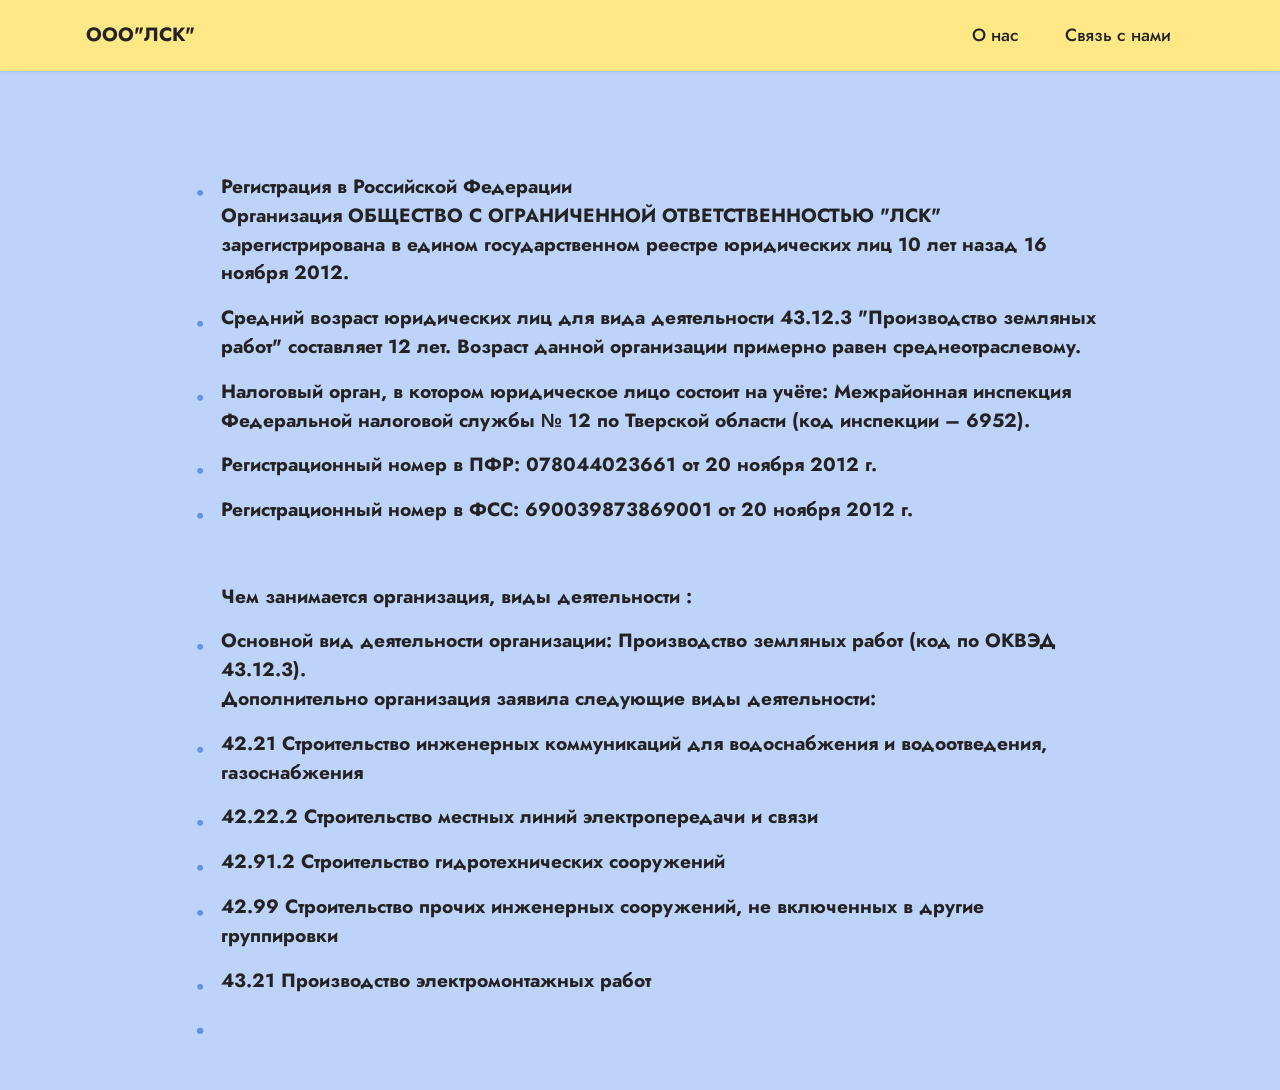
<file: index.html>
<!DOCTYPE html>
<html  >
<head>
  <meta charset="UTF-8">
  <meta http-equiv="X-UA-Compatible" content="IE=edge">
  <meta name="viewport" content="width=device-width, initial-scale=1, minimum-scale=1">
  <link rel="shortcut icon" href="assets/images/logo.png" type="image/x-icon">
  <meta name="description" content="">
  
  
  <title>Home</title>
  <link rel="stylesheet" href="assets/tether/tether.min.css">
  <link rel="stylesheet" href="assets/bootstrap/css/bootstrap.min.css">
  <link rel="stylesheet" href="assets/bootstrap/css/bootstrap-grid.min.css">
  <link rel="stylesheet" href="assets/bootstrap/css/bootstrap-reboot.min.css">
  <link rel="stylesheet" href="assets/dropdown/css/style.css">
  <link rel="stylesheet" href="assets/socicon/css/styles.css">
  <link rel="stylesheet" href="assets/theme/css/style.css">
  <link rel="preload" href="https://fonts.googleapis.com/css2?family=Jost:ital,wght@0,400;0,700;1,400;1,700&display=swap&display=swap" as="style" onload="this.onload=null;this.rel='stylesheet'">
  <noscript><link rel="stylesheet" href="https://fonts.googleapis.com/css2?family=Jost:ital,wght@0,400;0,700;1,400;1,700&display=swap&display=swap"></noscript>
  <link rel="preload" as="style" href="assets/Style/css/css.css"><link rel="stylesheet" href="assets/Style/css/css.css" type="text/css">
  
  
  
  
</head>
<body>
  
  <section class="menu menu1 cid-tFaP5BycjI" once="menu" id="menu1-8">
    

    <nav class="navbar navbar-dropdown navbar-fixed-top navbar-expand-lg">
        <div class="container">
            <div class="navbar-brand">
                
                <span class="navbar-caption-wrap"><a class="navbar-caption text-black text-primary display-7" href="index.html#content14-6">ООО"ЛСК"</a></span>
            </div>
            <button class="navbar-toggler" type="button" data-toggle="collapse" data-target="#navbarSupportedContent" aria-controls="navbarNavAltMarkup" aria-expanded="false" aria-label="Toggle navigation">
                <div class="hamburger">
                    <span></span>
                    <span></span>
                    <span></span>
                    <span></span>
                </div>
            </button>
            <div class="collapse navbar-collapse" id="navbarSupportedContent">
                <ul class="navbar-nav nav-dropdown nav-right" data-app-modern-menu="true"><li class="nav-item"><a class="nav-link link text-black text-primary display-4" href="page1.html#content5-b">О нас</a></li>
                    
                    <li class="nav-item"><a class="nav-link link text-black text-primary display-4" href="page2.html#contacts2-c">Связь с нами</a>
                    </li></ul>
                
                
            </div>
        </div>
    </nav>
</section>

<section class="content14 cid-tFaNRTNLIx" id="content14-6">
    
    
    
    <div class="container">
        <div class="row justify-content-center">
            <div class="col-md-12 col-lg-10">
                    <h3 class="mbr-section-title mbr-fonts-style mb-4 display-5"></h3>
                <ul class="list mbr-fonts-style display-7">
                    <li><strong>Регистрация в Российской Федерации&nbsp;<br>Организация ОБЩЕСТВО С ОГРАНИЧЕННОЙ ОТВЕТСТВЕННОСТЬЮ "ЛСК" зарегистрирована в едином государственном реестре юридических лиц 10 лет назад 16 ноября 2012.</strong></li><li><strong>Средний возраст юридических лиц для вида деятельности 43.12.3 "Производство земляных работ" составляет 12 лет. Возраст данной организации примерно равен среднеотраслевому.
</strong></li><li><strong>Налоговый орган, в котором юридическое лицо состоит на учёте: Межрайонная инспекция Федеральной налоговой службы № 12 по Тверской области (код инспекции – 6952).
</strong></li><li><strong>Регистрационный номер в ПФР: 078044023661 от 20 ноября 2012 г.
</strong></li><li><strong>Регистрационный номер в ФСС: 690039873869001 от 20 ноября 2012 г.<br></strong><strong><br><br>Чем занимается организация, виды деятельности :</strong></li><li><strong>Основной вид деятельности организации: Производство земляных работ (код по ОКВЭД 43.12.3).<br>Дополнительно организация заявила следующие виды деятельности:</strong></li><li><strong>42.21 Строительство инженерных коммуникаций для водоснабжения и водоотведения, газоснабжения</strong></li><li><strong>42.22.2 Строительство местных линий электропередачи и связи</strong></li><li><strong>42.91.2 Строительство гидротехнических сооружений</strong></li><li><strong>4</strong><strong>2.99 Строительство прочих инженерных сооружений, не включенных в другие группировки</strong></li><li><strong>43.21 Производство электромонтажных работ</strong></li><li><strong>
</strong></li><li><strong>
</strong></li><li><strong>
</strong></li><li><strong>
</strong></li><li><strong>
</strong></li><li><strong>
</strong></li><li><strong>
</strong></li>
                </ul>
            </div>
        </div>
    </div> 
</body>
</html>
</file>
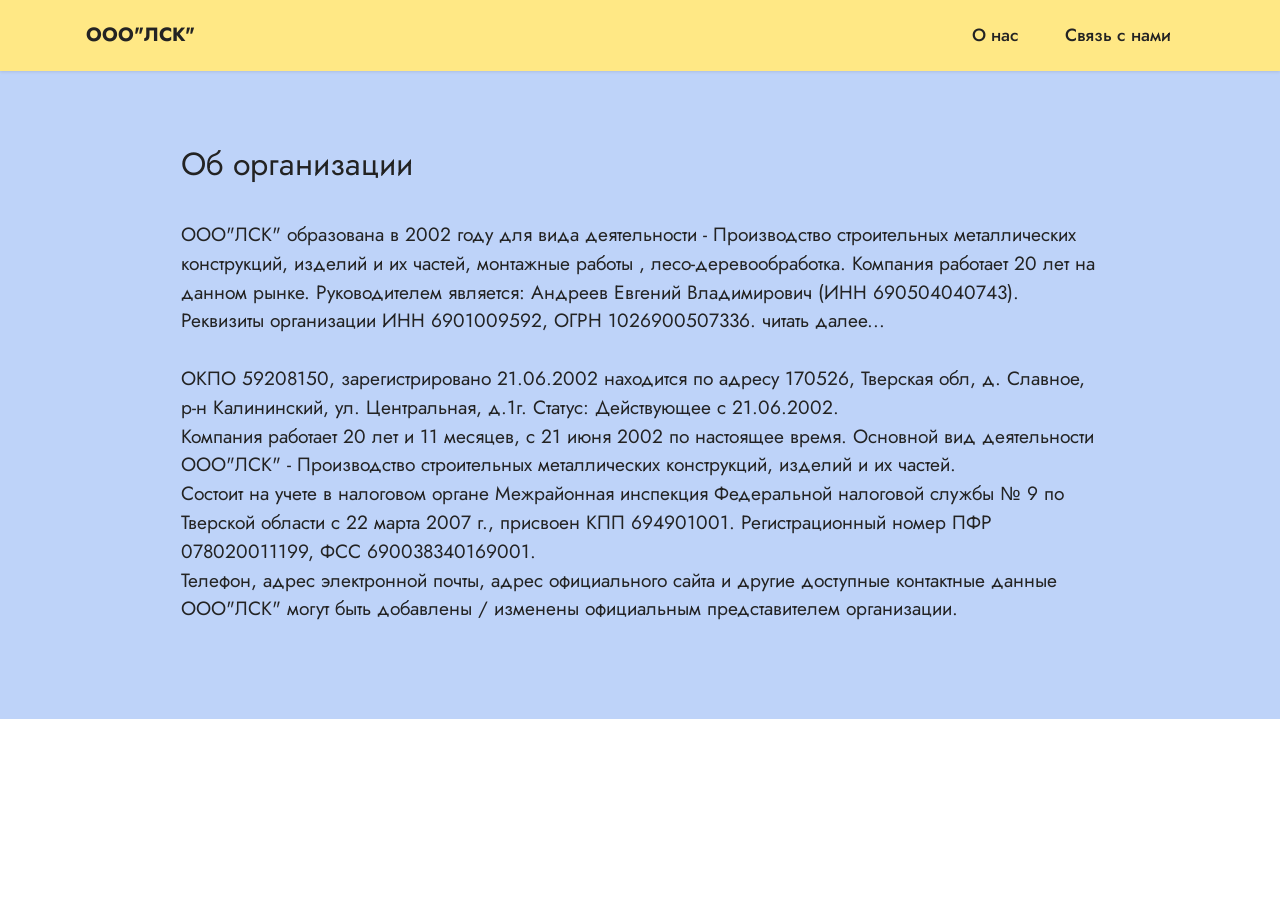
<file: page1.html>
<!DOCTYPE html>
<html  >
<head>
  <meta charset="UTF-8">
  <meta http-equiv="X-UA-Compatible" content="IE=edge">
  <meta name="viewport" content="width=device-width, initial-scale=1, minimum-scale=1">
  <link rel="shortcut icon" href="assets/images/logo.png" type="image/x-icon">
  <meta name="description" content="">
  
  
  <title>About us</title>
  <link rel="stylesheet" href="assets/tether/tether.min.css">
  <link rel="stylesheet" href="assets/bootstrap/css/bootstrap.min.css">
  <link rel="stylesheet" href="assets/bootstrap/css/bootstrap-grid.min.css">
  <link rel="stylesheet" href="assets/bootstrap/css/bootstrap-reboot.min.css">
  <link rel="stylesheet" href="assets/dropdown/css/style.css">
  <link rel="stylesheet" href="assets/socicon/css/styles.css">
  <link rel="stylesheet" href="assets/theme/css/style.css">
  <link rel="preload" href="https://fonts.googleapis.com/css2?family=Jost:ital,wght@0,400;0,700;1,400;1,700&display=swap&display=swap" as="style" onload="this.onload=null;this.rel='stylesheet'">
  <noscript><link rel="stylesheet" href="https://fonts.googleapis.com/css2?family=Jost:ital,wght@0,400;0,700;1,400;1,700&display=swap&display=swap"></noscript>
  <link rel="preload" as="style" href="assets/Style/css/css.css"><link rel="stylesheet" href="assets/Style/css/css.css" type="text/css">
  
  
  
  
</head>
<body>
  
  <section class="menu menu1 cid-tFaP5BycjI" once="menu" id="menu1-9">
    

    <nav class="navbar navbar-dropdown navbar-fixed-top navbar-expand-lg">
        <div class="container">
            <div class="navbar-brand">
                
                <span class="navbar-caption-wrap"><a class="navbar-caption text-black text-primary display-7" href="index.html#content14-6">ООО"ЛСК"</a></span>
            </div>
            <button class="navbar-toggler" type="button" data-toggle="collapse" data-target="#navbarSupportedContent" aria-controls="navbarNavAltMarkup" aria-expanded="false" aria-label="Toggle navigation">
                <div class="hamburger">
                    <span></span>
                    <span></span>
                    <span></span>
                    <span></span>
                </div>
            </button>
            <div class="collapse navbar-collapse" id="navbarSupportedContent">
                <ul class="navbar-nav nav-dropdown nav-right" data-app-modern-menu="true"><li class="nav-item"><a class="nav-link link text-black text-primary display-4" href="page1.html#content5-b">О нас</a></li>
                    
                    <li class="nav-item"><a class="nav-link link text-black text-primary display-4" href="page2.html#contacts2-c">Связь с нами</a>
                    </li></ul>
                
                
            </div>
        </div>
    </nav>
</section>

<section class="content5 cid-tFaPMDiUOI" id="content5-b">
    
    <div class="container">
        <div class="row justify-content-center">
            <div class="col-md-12 col-lg-10">
                
                <h4 class="mbr-section-subtitle mbr-fonts-style mb-4 display-5">Об организации</h4>
                <p class="mbr-text mbr-fonts-style display-7">ООО"ЛСК" образована в 2002 году для вида деятельности - Производство строительных металлических конструкций, изделий и их частей, монтажные работы , лесо-деревообработка. Компания работает 20 лет на данном рынке. Руководителем является: Андреев Евгений Владимирович (ИНН 690504040743). Реквизиты организации ИНН 6901009592, ОГРН 1026900507336. читать далее...
<br>
<br>ОКПО 59208150, зарегистрировано 21.06.2002 находится по адресу 170526, Тверская обл, д. Славное, р-н Калининский, ул. Центральная, д.1г. Статус: Действующее с 21.06.2002.
<br>Компания работает 20 лет и 11 месяцев, с 21 июня 2002 по настоящее время. Основной вид деятельности ООО"ЛСК" - Производство строительных металлических конструкций, изделий и их частей.
<br>Состоит на учете в налоговом органе Межрайонная инспекция Федеральной налоговой службы № 9 по Тверской области с 22 марта 2007 г., присвоен КПП 694901001. Регистрационный номер ПФР 078020011199, ФСС 690038340169001.
<br>Телефон, адрес электронной почты, адрес официального сайта и другие доступные контактные данные ООО"ЛСК" могут быть добавлены / изменены официальным представителем организации.</p>
            </div>
        </div>
    </div>
</body>
</html>
</file>
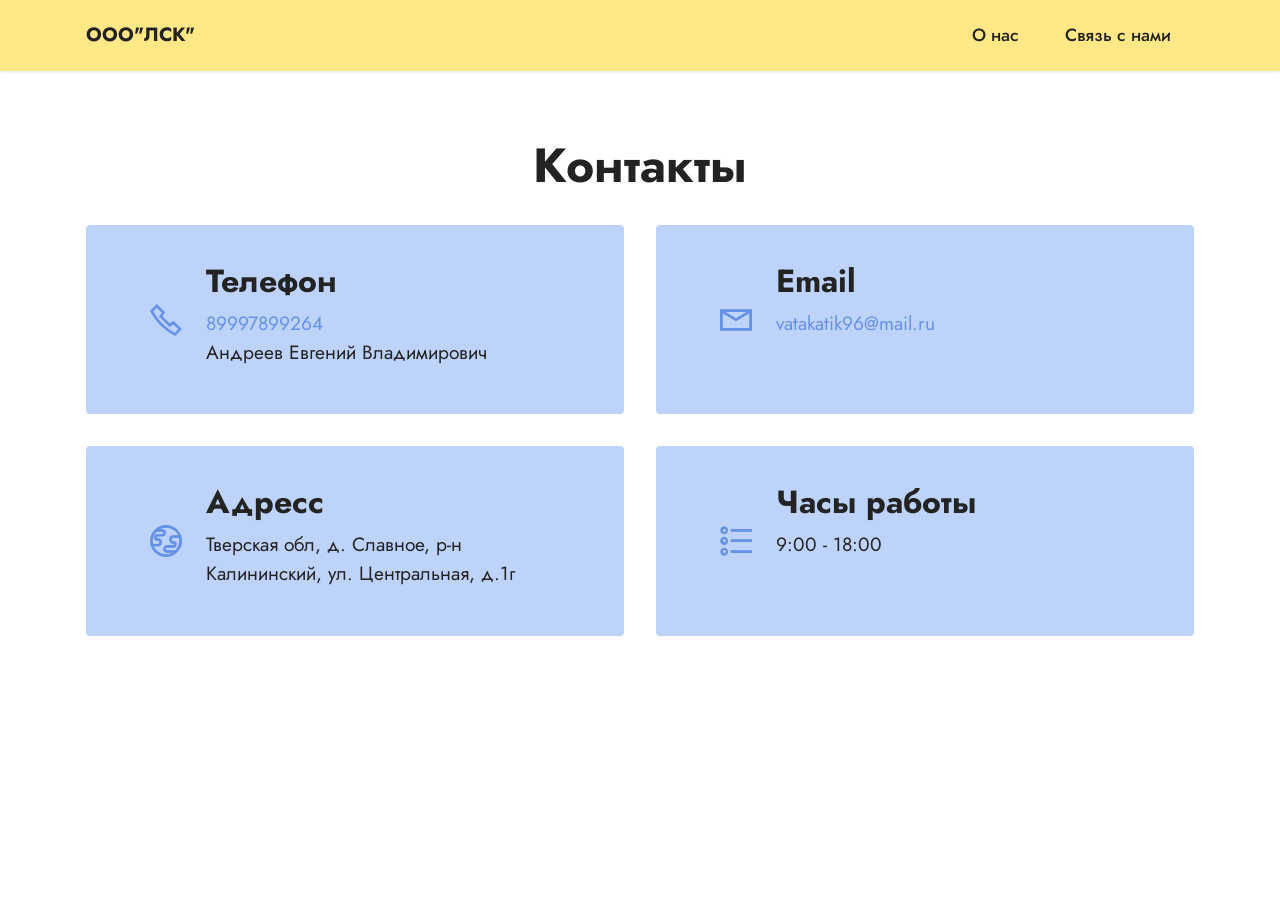
<file: page2.html>
<!DOCTYPE html>
<html  >
<head>
  <meta charset="UTF-8">
  <meta http-equiv="X-UA-Compatible" content="IE=edge">
  <meta name="viewport" content="width=device-width, initial-scale=1, minimum-scale=1">
  <link rel="shortcut icon" href="assets/images/logo.png" type="image/x-icon">
  <meta name="description" content="">
  
  
  <title>Contacts</title>
  <link rel="stylesheet" href="assets/web/assets/mobirise-icons2/mobirise2.css">
  <link rel="stylesheet" href="assets/tether/tether.min.css">
  <link rel="stylesheet" href="assets/bootstrap/css/bootstrap.min.css">
  <link rel="stylesheet" href="assets/bootstrap/css/bootstrap-grid.min.css">
  <link rel="stylesheet" href="assets/bootstrap/css/bootstrap-reboot.min.css">
  <link rel="stylesheet" href="assets/dropdown/css/style.css">
  <link rel="stylesheet" href="assets/socicon/css/styles.css">
  <link rel="stylesheet" href="assets/theme/css/style.css">
  <link rel="preload" href="https://fonts.googleapis.com/css2?family=Jost:ital,wght@0,400;0,700;1,400;1,700&display=swap&display=swap" as="style" onload="this.onload=null;this.rel='stylesheet'">
  <noscript><link rel="stylesheet" href="https://fonts.googleapis.com/css2?family=Jost:ital,wght@0,400;0,700;1,400;1,700&display=swap&display=swap"></noscript>
  <link rel="preload" as="style" href="assets/Style/css/css.css"><link rel="stylesheet" href="assets/Style/css/css.css" type="text/css">
  
  
  
  
</head>
<body>
  
  <section class="menu menu1 cid-tFaP5BycjI" once="menu" id="menu1-a">
    

    <nav class="navbar navbar-dropdown navbar-fixed-top navbar-expand-lg">
        <div class="container">
            <div class="navbar-brand">
                
                <span class="navbar-caption-wrap"><a class="navbar-caption text-black text-primary display-7" href="index.html#content14-6">ООО"ЛСК"</a></span>
            </div>
            <button class="navbar-toggler" type="button" data-toggle="collapse" data-target="#navbarSupportedContent" aria-controls="navbarNavAltMarkup" aria-expanded="false" aria-label="Toggle navigation">
                <div class="hamburger">
                    <span></span>
                    <span></span>
                    <span></span>
                    <span></span>
                </div>
            </button>
            <div class="collapse navbar-collapse" id="navbarSupportedContent">
                <ul class="navbar-nav nav-dropdown nav-right" data-app-modern-menu="true"><li class="nav-item"><a class="nav-link link text-black text-primary display-4" href="page1.html#content5-b">О нас</a></li>
                    
                    <li class="nav-item"><a class="nav-link link text-black text-primary display-4" href="page2.html#contacts2-c">Связь с нами</a>
                    </li></ul>
                
                
            </div>
        </div>
    </nav>
</section>

<section class="contacts2 cid-tFaQttfAKr" id="contacts2-c">
    <!---->
    
    
    <div class="container">
        <div class="mbr-section-head">
            <h3 class="mbr-section-title mbr-fonts-style align-center mb-0 display-2"><strong>Контакты</strong></h3>
            
        </div>
        <div class="row justify-content-center mt-4">
            <div class="card col-12 col-md-6">
                <div class="card-wrapper">
                    <div class="image-wrapper">
                        <span class="mbr-iconfont mobi-mbri-phone mobi-mbri"></span>
                    </div>
                    <div class="text-wrapper">
                        <h6 class="card-title mbr-fonts-style mb-1 display-5"><strong>Телефон</strong></h6>
                        <p class="mbr-text mbr-fonts-style display-7"><a href="tel:89997899264" class="text-primary">89997899264</a>&nbsp;<br>Андреев Евгений Владимирович<br></p>
                    </div>
                </div>
            </div>
            <div class="card col-12 col-md-6">
                <div class="card-wrapper">
                    <div class="image-wrapper">
                        <span class="mbr-iconfont mobi-mbri-letter mobi-mbri"></span>
                    </div>
                    <div class="text-wrapper">
                        <h6 class="card-title mbr-fonts-style mb-1 display-5">
                            <strong>Email</strong>
                        </h6>
                        <p class="mbr-text mbr-fonts-style display-7">
                            <a href="mailto:vatakatik96@mail.ru" class="text-primary">vatakatik96@mail.ru</a>
                        </p>
                    </div>
                </div>
            </div>
            <div class="card col-12 col-md-6">
                <div class="card-wrapper">
                    <div class="image-wrapper">
                        <span class="mbr-iconfont mobi-mbri-globe mobi-mbri"></span>
                    </div>
                    <div class="text-wrapper">
                        <h6 class="card-title mbr-fonts-style mb-1 display-5"><strong>Адресс</strong></h6>
                        <p class="mbr-text mbr-fonts-style display-7">
                            Тверская обл, д. Славное, р-н Калининский, ул. Центральная, д.1г
                        </p>
                    </div>
                </div>
            </div>
            <div class="card col-12 col-md-6">
                <div class="card-wrapper">
                    <div class="image-wrapper">
                        <span class="mbr-iconfont mobi-mbri-bulleted-list mobi-mbri"></span>
                    </div>
                    <div class="text-wrapper">
                        <h6 class="card-title mbr-fonts-style mb-1 display-5"><strong>Часы работы</strong></h6>
                        <p class="mbr-text mbr-fonts-style display-7">
                            9:00 - 18:00
                        </p>
                    </div>
                </div>
            </div>
        </div>
    </div>
</body>
</html>
</file>
<file: assets/dropdown/css/style.css>
.navbar-dropdown {
  left: 0;
  padding: 0;
  position: absolute;
  right: 0;
  top: 0;
  transition: all 0.45s ease;
  z-index: 1030;
  background: #282828; }
  .navbar-dropdown .navbar-logo {
    margin-right: 0.8rem;
    transition: margin 0.3s ease-in-out;
    vertical-align: middle; }
    .navbar-dropdown .navbar-logo img {
      height: 3.125rem;
      transition: all 0.3s ease-in-out; }
    .navbar-dropdown .navbar-logo.mbr-iconfont {
      font-size: 3.125rem;
      line-height: 3.125rem; }
  .navbar-dropdown .navbar-caption {
    font-weight: 700;
    white-space: normal;
    vertical-align: -4px;
    line-height: 3.125rem !important; }
    .navbar-dropdown .navbar-caption, .navbar-dropdown .navbar-caption:hover {
      color: inherit;
      text-decoration: none; }
  .navbar-dropdown .mbr-iconfont + .navbar-caption {
    vertical-align: -1px; }
  .navbar-dropdown.navbar-fixed-top {
    position: fixed; }
  .navbar-dropdown .navbar-brand span {
    vertical-align: -4px; }
  .navbar-dropdown.bg-color.transparent {
    background: none; }
  .navbar-dropdown.navbar-short .navbar-brand {
    padding: 0.625rem 0; }
    .navbar-dropdown.navbar-short .navbar-brand span {
      vertical-align: -1px; }
  .navbar-dropdown.navbar-short .navbar-caption {
    line-height: 2.375rem !important;
    vertical-align: -2px; }
  .navbar-dropdown.navbar-short .navbar-logo {
    margin-right: 0.5rem; }
    .navbar-dropdown.navbar-short .navbar-logo img {
      height: 2.375rem; }
    .navbar-dropdown.navbar-short .navbar-logo.mbr-iconfont {
      font-size: 2.375rem;
      line-height: 2.375rem; }
  .navbar-dropdown.navbar-short .mbr-table-cell {
    height: 3.625rem; }
  .navbar-dropdown .navbar-close {
    left: 0.6875rem;
    position: fixed;
    top: 0.75rem;
    z-index: 1000; }
  .navbar-dropdown .hamburger-icon {
    content: "";
    display: inline-block;
    vertical-align: middle;
    width: 16px;
    -webkit-box-shadow: 0 -6px 0 1px #282828,0 0 0 1px #282828,0 6px 0 1px #282828;
    -moz-box-shadow: 0 -6px 0 1px #282828,0 0 0 1px #282828,0 6px 0 1px #282828;
    box-shadow: 0 -6px 0 1px #282828,0 0 0 1px #282828,0 6px 0 1px #282828; }

.dropdown-menu .dropdown-toggle[data-toggle="dropdown-submenu"]::after {
  border-bottom: 0.35em solid transparent;
  border-left: 0.35em solid;
  border-right: 0;
  border-top: 0.35em solid transparent;
  margin-left: 0.3rem; }

.dropdown-menu .dropdown-item:focus {
  outline: 0; }

.nav-dropdown {
  font-size: 0.75rem;
  font-weight: 500;
  height: auto !important; }
  .nav-dropdown .nav-btn {
    padding-left: 1rem; }
  .nav-dropdown .link {
    margin: .667em 1.667em;
    font-weight: 500;
    padding: 0;
    transition: color .2s ease-in-out; }
    .nav-dropdown .link.dropdown-toggle {
      margin-right: 2.583em; }
      .nav-dropdown .link.dropdown-toggle::after {
        margin-left: .25rem;
        border-top: 0.35em solid;
        border-right: 0.35em solid transparent;
        border-left: 0.35em solid transparent;
        border-bottom: 0; }
      .nav-dropdown .link.dropdown-toggle[aria-expanded="true"] {
        margin: 0;
        padding: 0.667em 3.263em  0.667em 1.667em; }
  .nav-dropdown .link::after,
  .nav-dropdown .dropdown-item::after {
    color: inherit; }
  .nav-dropdown .btn {
    font-size: 0.75rem;
    font-weight: 700;
    letter-spacing: 0;
    margin-bottom: 0;
    padding-left: 1.25rem;
    padding-right: 1.25rem; }
  .nav-dropdown .dropdown-menu {
    border-radius: 0;
    border: 0;
    left: 0;
    margin: 0;
    padding-bottom: 1.25rem;
    padding-top: 1.25rem;
    position: relative; }
  .nav-dropdown .dropdown-submenu {
    margin-left: 0.125rem;
    top: 0; }
  .nav-dropdown .dropdown-item {
    font-weight: 500;
    line-height: 2;
    padding: 0.3846em 4.615em 0.3846em 1.5385em;
    position: relative;
    transition: color .2s ease-in-out, background-color .2s ease-in-out; }
    .nav-dropdown .dropdown-item::after {
      margin-top: -0.3077em;
      position: absolute;
      right: 1.1538em;
      top: 50%; }
    .nav-dropdown .dropdown-item:focus, .nav-dropdown .dropdown-item:hover {
      background: none; }

@media (max-width: 767px) {
  .nav-dropdown.navbar-toggleable-sm {
    bottom: 0;
    display: none;
    left: 0;
    overflow-x: hidden;
    position: fixed;
    top: 0;
    transform: translateX(-100%);
    -ms-transform: translateX(-100%);
    -webkit-transform: translateX(-100%);
    width: 18.75rem;
    z-index: 999; } }
.nav-dropdown.navbar-toggleable-xl {
  bottom: 0;
  display: none;
  left: 0;
  overflow-x: hidden;
  position: fixed;
  top: 0;
  transform: translateX(-100%);
  -ms-transform: translateX(-100%);
  -webkit-transform: translateX(-100%);
  width: 18.75rem;
  z-index: 999; }

.nav-dropdown-sm {
  display: block !important;
  overflow-x: hidden;
  overflow: auto;
  padding-top: 3.875rem; }
  .nav-dropdown-sm::after {
    content: "";
    display: block;
    height: 3rem;
    width: 100%; }
  .nav-dropdown-sm.collapse.in ~ .navbar-close {
    display: block !important; }
  .nav-dropdown-sm.collapsing, .nav-dropdown-sm.collapse.in {
    transform: translateX(0);
    -ms-transform: translateX(0);
    -webkit-transform: translateX(0);
    transition: all 0.25s ease-out;
    -webkit-transition: all 0.25s ease-out;
    background: #282828; }
  .nav-dropdown-sm.collapsing[aria-expanded="false"] {
    transform: translateX(-100%);
    -ms-transform: translateX(-100%);
    -webkit-transform: translateX(-100%); }
  .nav-dropdown-sm .nav-item {
    display: block;
    margin-left: 0 !important;
    padding-left: 0; }
  .nav-dropdown-sm .link,
  .nav-dropdown-sm .dropdown-item {
    border-top: 1px dotted rgba(255, 255, 255, 0.1);
    font-size: 0.8125rem;
    line-height: 1.6;
    margin: 0 !important;
    padding: 0.875rem 2.4rem 0.875rem 1.5625rem !important;
    position: relative;
    white-space: normal; }
    .nav-dropdown-sm .link:focus, .nav-dropdown-sm .link:hover,
    .nav-dropdown-sm .dropdown-item:focus,
    .nav-dropdown-sm .dropdown-item:hover {
      background: rgba(0, 0, 0, 0.2) !important;
      color: #c0a375; }
  .nav-dropdown-sm .nav-btn {
    position: relative;
    padding: 1.5625rem 1.5625rem 0 1.5625rem; }
    .nav-dropdown-sm .nav-btn::before {
      border-top: 1px dotted rgba(255, 255, 255, 0.1);
      content: "";
      left: 0;
      position: absolute;
      top: 0;
      width: 100%; }
    .nav-dropdown-sm .nav-btn + .nav-btn {
      padding-top: 0.625rem; }
      .nav-dropdown-sm .nav-btn + .nav-btn::before {
        display: none; }
  .nav-dropdown-sm .btn {
    padding: 0.625rem 0; }
  .nav-dropdown-sm .dropdown-toggle[data-toggle="dropdown-submenu"]::after {
    margin-left: .25rem;
    border-top: 0.35em solid;
    border-right: 0.35em solid transparent;
    border-left: 0.35em solid transparent;
    border-bottom: 0; }
  .nav-dropdown-sm .dropdown-toggle[data-toggle="dropdown-submenu"][aria-expanded="true"]::after {
    border-top: 0;
    border-right: 0.35em solid transparent;
    border-left: 0.35em solid transparent;
    border-bottom: 0.35em solid; }
  .nav-dropdown-sm .dropdown-menu {
    margin: 0;
    padding: 0;
    position: relative;
    top: 0;
    left: 0;
    width: 100%;
    border: 0;
    float: none;
    border-radius: 0;
    background: none; }
  .nav-dropdown-sm .dropdown-submenu {
    left: 100%;
    margin-left: 0.125rem;
    margin-top: -1.25rem;
    top: 0; }

.navbar-toggleable-sm .nav-dropdown .dropdown-menu {
  position: absolute; }

.navbar-toggleable-sm .nav-dropdown .dropdown-submenu {
  left: 100%;
  margin-left: 0.125rem;
  margin-top: -1.25rem;
  top: 0; }

.navbar-toggleable-sm.opened .nav-dropdown .dropdown-menu {
  position: relative; }

.navbar-toggleable-sm.opened .nav-dropdown .dropdown-submenu {
  left: 0;
  margin-left: 00rem;
  margin-top: 0rem;
  top: 0; }

.is-builder .nav-dropdown.collapsing {
  transition: none !important; }

/*# sourceMappingURL=style.css.map */
</file>
<file: assets/socicon/css/styles.css>
@charset "UTF-8";

@font-face {
  font-family: 'Socicon';
  src:  url('../fonts/socicon.eot');
  src:  url('../fonts/socicon.eot?#iefix') format('embedded-opentype'),
    url('../fonts/socicon.woff2') format('woff2'),
    url('../fonts/socicon.ttf') format('truetype'),
    url('../fonts/socicon.woff') format('woff'),
    url('../fonts/socicon.svg#socicon') format('svg');
  font-weight: normal;
  font-style: normal;
  font-display: swap;
}

[data-icon]:before {
  font-family: "socicon" !important;
  content: attr(data-icon);
  font-style: normal !important;
  font-weight: normal !important;
  font-variant: normal !important;
  text-transform: none !important;
  speak: none;
  line-height: 1;
  -webkit-font-smoothing: antialiased;
  -moz-osx-font-smoothing: grayscale;
}

[class^="socicon-"], [class*=" socicon-"] {
  /* use !important to prevent issues with browser extensions that change fonts */
  font-family: 'Socicon' !important;
  speak: none;
  font-style: normal;
  font-weight: normal;
  font-variant: normal;
  text-transform: none;
  line-height: 1;

  /* Better Font Rendering =========== */
  -webkit-font-smoothing: antialiased;
  -moz-osx-font-smoothing: grayscale;
}

.socicon-eitaa:before {
  content: "\e97c";
}
.socicon-soroush:before {
  content: "\e97d";
}
.socicon-bale:before {
  content: "\e97e";
}
.socicon-zazzle:before {
  content: "\e97b";
}
.socicon-society6:before {
  content: "\e97a";
}
.socicon-redbubble:before {
  content: "\e979";
}
.socicon-avvo:before {
  content: "\e978";
}
.socicon-stitcher:before {
  content: "\e977";
}
.socicon-googlehangouts:before {
  content: "\e974";
}
.socicon-dlive:before {
  content: "\e975";
}
.socicon-vsco:before {
  content: "\e976";
}
.socicon-flipboard:before {
  content: "\e973";
}
.socicon-ubuntu:before {
  content: "\e958";
}
.socicon-artstation:before {
  content: "\e959";
}
.socicon-invision:before {
  content: "\e95a";
}
.socicon-torial:before {
  content: "\e95b";
}
.socicon-collectorz:before {
  content: "\e95c";
}
.socicon-seenthis:before {
  content: "\e95d";
}
.socicon-googleplaymusic:before {
  content: "\e95e";
}
.socicon-debian:before {
  content: "\e95f";
}
.socicon-filmfreeway:before {
  content: "\e960";
}
.socicon-gnome:before {
  content: "\e961";
}
.socicon-itchio:before {
  content: "\e962";
}
.socicon-jamendo:before {
  content: "\e963";
}
.socicon-mix:before {
  content: "\e964";
}
.socicon-sharepoint:before {
  content: "\e965";
}
.socicon-tinder:before {
  content: "\e966";
}
.socicon-windguru:before {
  content: "\e967";
}
.socicon-cdbaby:before {
  content: "\e968";
}
.socicon-elementaryos:before {
  content: "\e969";
}
.socicon-stage32:before {
  content: "\e96a";
}
.socicon-tiktok:before {
  content: "\e96b";
}
.socicon-gitter:before {
  content: "\e96c";
}
.socicon-letterboxd:before {
  content: "\e96d";
}
.socicon-threema:before {
  content: "\e96e";
}
.socicon-splice:before {
  content: "\e96f";
}
.socicon-metapop:before {
  content: "\e970";
}
.socicon-naver:before {
  content: "\e971";
}
.socicon-remote:before {
  content: "\e972";
}
.socicon-internet:before {
  content: "\e957";
}
.socicon-moddb:before {
  content: "\e94b";
}
.socicon-indiedb:before {
  content: "\e94c";
}
.socicon-traxsource:before {
  content: "\e94d";
}
.socicon-gamefor:before {
  content: "\e94e";
}
.socicon-pixiv:before {
  content: "\e94f";
}
.socicon-myanimelist:before {
  content: "\e950";
}
.socicon-blackberry:before {
  content: "\e951";
}
.socicon-wickr:before {
  content: "\e952";
}
.socicon-spip:before {
  content: "\e953";
}
.socicon-napster:before {
  content: "\e954";
}
.socicon-beatport:before {
  content: "\e955";
}
.socicon-hackerone:before {
  content: "\e956";
}
.socicon-hackernews:before {
  content: "\e946";
}
.socicon-smashwords:before {
  content: "\e947";
}
.socicon-kobo:before {
  content: "\e948";
}
.socicon-bookbub:before {
  content: "\e949";
}
.socicon-mailru:before {
  content: "\e94a";
}
.socicon-gitlab:before {
  content: "\e945";
}
.socicon-instructables:before {
  content: "\e944";
}
.socicon-portfolio:before {
  content: "\e943";
}
.socicon-codered:before {
  content: "\e940";
}
.socicon-origin:before {
  content: "\e941";
}
.socicon-nextdoor:before {
  content: "\e942";
}
.socicon-udemy:before {
  content: "\e93f";
}
.socicon-livemaster:before {
  content: "\e93e";
}
.socicon-crunchbase:before {
  content: "\e93b";
}
.socicon-homefy:before {
  content: "\e93c";
}
.socicon-calendly:before {
  content: "\e93d";
}
.socicon-realtor:before {
  content: "\e90f";
}
.socicon-tidal:before {
  content: "\e910";
}
.socicon-qobuz:before {
  content: "\e911";
}
.socicon-natgeo:before {
  content: "\e912";
}
.socicon-mastodon:before {
  content: "\e913";
}
.socicon-unsplash:before {
  content: "\e914";
}
.socicon-homeadvisor:before {
  content: "\e915";
}
.socicon-angieslist:before {
  content: "\e916";
}
.socicon-codepen:before {
  content: "\e917";
}
.socicon-slack:before {
  content: "\e918";
}
.socicon-openaigym:before {
  content: "\e919";
}
.socicon-logmein:before {
  content: "\e91a";
}
.socicon-fiverr:before {
  content: "\e91b";
}
.socicon-gotomeeting:before {
  content: "\e91c";
}
.socicon-aliexpress:before {
  content: "\e91d";
}
.socicon-guru:before {
  content: "\e91e";
}
.socicon-appstore:before {
  content: "\e91f";
}
.socicon-homes:before {
  content: "\e920";
}
.socicon-zoom:before {
  content: "\e921";
}
.socicon-alibaba:before {
  content: "\e922";
}
.socicon-craigslist:before {
  content: "\e923";
}
.socicon-wix:before {
  content: "\e924";
}
.socicon-redfin:before {
  content: "\e925";
}
.socicon-googlecalendar:before {
  content: "\e926";
}
.socicon-shopify:before {
  content: "\e927";
}
.socicon-freelancer:before {
  content: "\e928";
}
.socicon-seedrs:before {
  content: "\e929";
}
.socicon-bing:before {
  content: "\e92a";
}
.socicon-doodle:before {
  content: "\e92b";
}
.socicon-bonanza:before {
  content: "\e92c";
}
.socicon-squarespace:before {
  content: "\e92d";
}
.socicon-toptal:before {
  content: "\e92e";
}
.socicon-gust:before {
  content: "\e92f";
}
.socicon-ask:before {
  content: "\e930";
}
.socicon-trulia:before {
  content: "\e931";
}
.socicon-loomly:before {
  content: "\e932";
}
.socicon-ghost:before {
  content: "\e933";
}
.socicon-upwork:before {
  content: "\e934";
}
.socicon-fundable:before {
  content: "\e935";
}
.socicon-booking:before {
  content: "\e936";
}
.socicon-googlemaps:before {
  content: "\e937";
}
.socicon-zillow:before {
  content: "\e938";
}
.socicon-niconico:before {
  content: "\e939";
}
.socicon-toneden:before {
  content: "\e93a";
}
.socicon-augment:before {
  content: "\e908";
}
.socicon-bitbucket:before {
  content: "\e909";
}
.socicon-fyuse:before {
  content: "\e90a";
}
.socicon-yt-gaming:before {
  content: "\e90b";
}
.socicon-sketchfab:before {
  content: "\e90c";
}
.socicon-mobcrush:before {
  content: "\e90d";
}
.socicon-microsoft:before {
  content: "\e90e";
}
.socicon-pandora:before {
  content: "\e907";
}
.socicon-messenger:before {
  content: "\e906";
}
.socicon-gamewisp:before {
  content: "\e905";
}
.socicon-bloglovin:before {
  content: "\e904";
}
.socicon-tunein:before {
  content: "\e903";
}
.socicon-gamejolt:before {
  content: "\e901";
}
.socicon-trello:before {
  content: "\e902";
}
.socicon-spreadshirt:before {
  content: "\e900";
}
.socicon-500px:before {
  content: "\e000";
}
.socicon-8tracks:before {
  content: "\e001";
}
.socicon-airbnb:before {
  content: "\e002";
}
.socicon-alliance:before {
  content: "\e003";
}
.socicon-amazon:before {
  content: "\e004";
}
.socicon-amplement:before {
  content: "\e005";
}
.socicon-android:before {
  content: "\e006";
}
.socicon-angellist:before {
  content: "\e007";
}
.socicon-apple:before {
  content: "\e008";
}
.socicon-appnet:before {
  content: "\e009";
}
.socicon-baidu:before {
  content: "\e00a";
}
.socicon-bandcamp:before {
  content: "\e00b";
}
.socicon-battlenet:before {
  content: "\e00c";
}
.socicon-mixer:before {
  content: "\e00d";
}
.socicon-bebee:before {
  content: "\e00e";
}
.socicon-bebo:before {
  content: "\e00f";
}
.socicon-behance:before {
  content: "\e010";
}
.socicon-blizzard:before {
  content: "\e011";
}
.socicon-blogger:before {
  content: "\e012";
}
.socicon-buffer:before {
  content: "\e013";
}
.socicon-chrome:before {
  content: "\e014";
}
.socicon-coderwall:before {
  content: "\e015";
}
.socicon-curse:before {
  content: "\e016";
}
.socicon-dailymotion:before {
  content: "\e017";
}
.socicon-deezer:before {
  content: "\e018";
}
.socicon-delicious:before {
  content: "\e019";
}
.socicon-deviantart:before {
  content: "\e01a";
}
.socicon-diablo:before {
  content: "\e01b";
}
.socicon-digg:before {
  content: "\e01c";
}
.socicon-discord:before {
  content: "\e01d";
}
.socicon-disqus:before {
  content: "\e01e";
}
.socicon-douban:before {
  content: "\e01f";
}
.socicon-draugiem:before {
  content: "\e020";
}
.socicon-dribbble:before {
  content: "\e021";
}
.socicon-drupal:before {
  content: "\e022";
}
.socicon-ebay:before {
  content: "\e023";
}
.socicon-ello:before {
  content: "\e024";
}
.socicon-endomodo:before {
  content: "\e025";
}
.socicon-envato:before {
  content: "\e026";
}
.socicon-etsy:before {
  content: "\e027";
}
.socicon-facebook:before {
  content: "\e028";
}
.socicon-feedburner:before {
  content: "\e029";
}
.socicon-filmweb:before {
  content: "\e02a";
}
.socicon-firefox:before {
  content: "\e02b";
}
.socicon-flattr:before {
  content: "\e02c";
}
.socicon-flickr:before {
  content: "\e02d";
}
.socicon-formulr:before {
  content: "\e02e";
}
.socicon-forrst:before {
  content: "\e02f";
}
.socicon-foursquare:before {
  content: "\e030";
}
.socicon-friendfeed:before {
  content: "\e031";
}
.socicon-github:before {
  content: "\e032";
}
.socicon-goodreads:before {
  content: "\e033";
}
.socicon-google:before {
  content: "\e034";
}
.socicon-googlescholar:before {
  content: "\e035";
}
.socicon-googlegroups:before {
  content: "\e036";
}
.socicon-googlephotos:before {
  content: "\e037";
}
.socicon-googleplus:before {
  content: "\e038";
}
.socicon-grooveshark:before {
  content: "\e039";
}
.socicon-hackerrank:before {
  content: "\e03a";
}
.socicon-hearthstone:before {
  content: "\e03b";
}
.socicon-hellocoton:before {
  content: "\e03c";
}
.socicon-heroes:before {
  content: "\e03d";
}
.socicon-smashcast:before {
  content: "\e03e";
}
.socicon-horde:before {
  content: "\e03f";
}
.socicon-houzz:before {
  content: "\e040";
}
.socicon-icq:before {
  content: "\e041";
}
.socicon-identica:before {
  content: "\e042";
}
.socicon-imdb:before {
  content: "\e043";
}
.socicon-instagram:before {
  content: "\e044";
}
.socicon-issuu:before {
  content: "\e045";
}
.socicon-istock:before {
  content: "\e046";
}
.socicon-itunes:before {
  content: "\e047";
}
.socicon-keybase:before {
  content: "\e048";
}
.socicon-lanyrd:before {
  content: "\e049";
}
.socicon-lastfm:before {
  content: "\e04a";
}
.socicon-line:before {
  content: "\e04b";
}
.socicon-linkedin:before {
  content: "\e04c";
}
.socicon-livejournal:before {
  content: "\e04d";
}
.socicon-lyft:before {
  content: "\e04e";
}
.socicon-macos:before {
  content: "\e04f";
}
.socicon-mail:before {
  content: "\e050";
}
.socicon-medium:before {
  content: "\e051";
}
.socicon-meetup:before {
  content: "\e052";
}
.socicon-mixcloud:before {
  content: "\e053";
}
.socicon-modelmayhem:before {
  content: "\e054";
}
.socicon-mumble:before {
  content: "\e055";
}
.socicon-myspace:before {
  content: "\e056";
}
.socicon-newsvine:before {
  content: "\e057";
}
.socicon-nintendo:before {
  content: "\e058";
}
.socicon-npm:before {
  content: "\e059";
}
.socicon-odnoklassniki:before {
  content: "\e05a";
}
.socicon-openid:before {
  content: "\e05b";
}
.socicon-opera:before {
  content: "\e05c";
}
.socicon-outlook:before {
  content: "\e05d";
}
.socicon-overwatch:before {
  content: "\e05e";
}
.socicon-patreon:before {
  content: "\e05f";
}
.socicon-paypal:before {
  content: "\e060";
}
.socicon-periscope:before {
  content: "\e061";
}
.socicon-persona:before {
  content: "\e062";
}
.socicon-pinterest:before {
  content: "\e063";
}
.socicon-play:before {
  content: "\e064";
}
.socicon-player:before {
  content: "\e065";
}
.socicon-playstation:before {
  content: "\e066";
}
.socicon-pocket:before {
  content: "\e067";
}
.socicon-qq:before {
  content: "\e068";
}
.socicon-quora:before {
  content: "\e069";
}
.socicon-raidcall:before {
  content: "\e06a";
}
.socicon-ravelry:before {
  content: "\e06b";
}
.socicon-reddit:before {
  content: "\e06c";
}
.socicon-renren:before {
  content: "\e06d";
}
.socicon-researchgate:before {
  content: "\e06e";
}
.socicon-residentadvisor:before {
  content: "\e06f";
}
.socicon-reverbnation:before {
  content: "\e070";
}
.socicon-rss:before {
  content: "\e071";
}
.socicon-sharethis:before {
  content: "\e072";
}
.socicon-skype:before {
  content: "\e073";
}
.socicon-slideshare:before {
  content: "\e074";
}
.socicon-smugmug:before {
  content: "\e075";
}
.socicon-snapchat:before {
  content: "\e076";
}
.socicon-songkick:before {
  content: "\e077";
}
.socicon-soundcloud:before {
  content: "\e078";
}
.socicon-spotify:before {
  content: "\e079";
}
.socicon-stackexchange:before {
  content: "\e07a";
}
.socicon-stackoverflow:before {
  content: "\e07b";
}
.socicon-starcraft:before {
  content: "\e07c";
}
.socicon-stayfriends:before {
  content: "\e07d";
}
.socicon-steam:before {
  content: "\e07e";
}
.socicon-storehouse:before {
  content: "\e07f";
}
.socicon-strava:before {
  content: "\e080";
}
.socicon-streamjar:before {
  content: "\e081";
}
.socicon-stumbleupon:before {
  content: "\e082";
}
.socicon-swarm:before {
  content: "\e083";
}
.socicon-teamspeak:before {
  content: "\e084";
}
.socicon-teamviewer:before {
  content: "\e085";
}
.socicon-technorati:before {
  content: "\e086";
}
.socicon-telegram:before {
  content: "\e087";
}
.socicon-tripadvisor:before {
  content: "\e088";
}
.socicon-tripit:before {
  content: "\e089";
}
.socicon-triplej:before {
  content: "\e08a";
}
.socicon-tumblr:before {
  content: "\e08b";
}
.socicon-twitch:before {
  content: "\e08c";
}
.socicon-twitter:before {
  content: "\e08d";
}
.socicon-uber:before {
  content: "\e08e";
}
.socicon-ventrilo:before {
  content: "\e08f";
}
.socicon-viadeo:before {
  content: "\e090";
}
.socicon-viber:before {
  content: "\e091";
}
.socicon-viewbug:before {
  content: "\e092";
}
.socicon-vimeo:before {
  content: "\e093";
}
.socicon-vine:before {
  content: "\e094";
}
.socicon-vkontakte:before {
  content: "\e095";
}
.socicon-warcraft:before {
  content: "\e096";
}
.socicon-wechat:before {
  content: "\e097";
}
.socicon-weibo:before {
  content: "\e098";
}
.socicon-whatsapp:before {
  content: "\e099";
}
.socicon-wikipedia:before {
  content: "\e09a";
}
.socicon-windows:before {
  content: "\e09b";
}
.socicon-wordpress:before {
  content: "\e09c";
}
.socicon-wykop:before {
  content: "\e09d";
}
.socicon-xbox:before {
  content: "\e09e";
}
.socicon-xing:before {
  content: "\e09f";
}
.socicon-yahoo:before {
  content: "\e0a0";
}
.socicon-yammer:before {
  content: "\e0a1";
}
.socicon-yandex:before {
  content: "\e0a2";
}
.socicon-yelp:before {
  content: "\e0a3";
}
.socicon-younow:before {
  content: "\e0a4";
}
.socicon-youtube:before {
  content: "\e0a5";
}
.socicon-zapier:before {
  content: "\e0a6";
}
.socicon-zerply:before {
  content: "\e0a7";
}
.socicon-zomato:before {
  content: "\e0a8";
}
.socicon-zynga:before {
  content: "\e0a9";
}
</file>
<file: assets/theme/css/style.css>
@charset "UTF-8";
section {
  background-color: #ffffff;
}

body {
  font-style: normal;
  line-height: 1.5;
  font-weight: 400;
  color: #232323;
  position: relative;
}

section,
.container,
.container-fluid {
  position: relative;
  word-wrap: break-word;
}

a.mbr-iconfont:hover {
  text-decoration: none;
}

.article .lead p,
.article .lead ul,
.article .lead ol,
.article .lead pre,
.article .lead blockquote {
  margin-bottom: 0;
}

a {
  font-style: normal;
  font-weight: 400;
  cursor: pointer;
}
a, a:hover {
  text-decoration: none;
}

.mbr-section-title {
  font-style: normal;
  line-height: 1.3;
}

.mbr-section-subtitle {
  line-height: 1.3;
}

.mbr-text {
  font-style: normal;
  line-height: 1.7;
}

h1,
h2,
h3,
h4,
h5,
h6,
.display-1,
.display-2,
.display-4,
.display-5,
.display-7,
span,
p,
a {
  line-height: 1;
  word-break: break-word;
  word-wrap: break-word;
  font-weight: 400;
}

b,
strong {
  font-weight: bold;
}

input:-webkit-autofill, input:-webkit-autofill:hover, input:-webkit-autofill:focus, input:-webkit-autofill:active {
  transition-delay: 9999s;
  -webkit-transition-property: background-color, color;
  transition-property: background-color, color;
}

textarea[type=hidden] {
  display: none;
}

section {
  background-position: 50% 50%;
  background-repeat: no-repeat;
  background-size: cover;
}
section .mbr-background-video,
section .mbr-background-video-preview {
  position: absolute;
  bottom: 0;
  left: 0;
  right: 0;
  top: 0;
}

.hidden {
  visibility: hidden;
}

.mbr-z-index20 {
  z-index: 20;
}

/*! Base colors */
.mbr-white {
  color: #ffffff;
}

.mbr-black {
  color: #111111;
}

.mbr-bg-white {
  background-color: #ffffff;
}

.mbr-bg-black {
  background-color: #000000;
}

/*! Text-aligns */
.align-left {
  text-align: left;
}

.align-center {
  text-align: center;
}

.align-right {
  text-align: right;
}

/*! Font-weight  */
.mbr-light {
  font-weight: 300;
}

.mbr-regular {
  font-weight: 400;
}

.mbr-semibold {
  font-weight: 500;
}

.mbr-bold {
  font-weight: 700;
}

/*! Media  */
.media-content {
  flex-basis: 100%;
}

.media-container-row {
  display: flex;
  flex-direction: row;
  flex-wrap: wrap;
  justify-content: center;
  align-content: center;
  align-items: start;
}
.media-container-row .media-size-item {
  width: 400px;
}

.media-container-column {
  display: flex;
  flex-direction: column;
  flex-wrap: wrap;
  justify-content: center;
  align-content: center;
  align-items: stretch;
}
.media-container-column > * {
  width: 100%;
}

@media (min-width: 992px) {
  .media-container-row {
    flex-wrap: nowrap;
  }
}
figure {
  margin-bottom: 0;
  overflow: hidden;
}

figure[mbr-media-size] {
  transition: width 0.1s;
}

img,
iframe {
  display: block;
  width: 100%;
}

.card {
  background-color: transparent;
  border: none;
}

.card-box {
  width: 100%;
}

.card-img {
  text-align: center;
  flex-shrink: 0;
  -webkit-flex-shrink: 0;
}

.media {
  max-width: 100%;
  margin: 0 auto;
}

.mbr-figure {
  align-self: center;
}

.media-container > div {
  max-width: 100%;
}

.mbr-figure img,
.card-img img {
  width: 100%;
}

@media (max-width: 991px) {
  .media-size-item {
    width: auto !important;
  }

  .media {
    width: auto;
  }

  .mbr-figure {
    width: 100% !important;
  }
}
/*! Buttons */
.mbr-section-btn {
  margin-left: -0.6rem;
  margin-right: -0.6rem;
  font-size: 0;
}

.btn {
  font-weight: 600;
  border-width: 1px;
  font-style: normal;
  margin: 0.6rem 0.6rem;
  white-space: normal;
  transition: all 0.2s ease-in-out;
  display: inline-flex;
  align-items: center;
  justify-content: center;
  word-break: break-word;
}

.btn-sm {
  font-weight: 600;
  letter-spacing: 0px;
  transition: all 0.3s ease-in-out;
}

.btn-md {
  font-weight: 600;
  letter-spacing: 0px;
  transition: all 0.3s ease-in-out;
}

.btn-lg {
  font-weight: 600;
  letter-spacing: 0px;
  transition: all 0.3s ease-in-out;
}

.btn-form {
  margin: 0;
}
.btn-form:hover {
  cursor: pointer;
}

nav .mbr-section-btn {
  margin-left: 0rem;
  margin-right: 0rem;
}

/*! Btn icon margin */
.btn .mbr-iconfont,
.btn.btn-sm .mbr-iconfont {
  order: 1;
  cursor: pointer;
  margin-left: 0.5rem;
  vertical-align: sub;
}

.btn.btn-md .mbr-iconfont,
.btn.btn-md .mbr-iconfont {
  margin-left: 0.8rem;
}

.mbr-regular {
  font-weight: 400;
}

.mbr-semibold {
  font-weight: 500;
}

.mbr-bold {
  font-weight: 700;
}

[type=submit] {
  -webkit-appearance: none;
}

/*! Full-screen */
.mbr-fullscreen .mbr-overlay {
  min-height: 100vh;
}

.mbr-fullscreen {
  display: flex;
  display: -moz-flex;
  display: -ms-flex;
  display: -o-flex;
  align-items: center;
  min-height: 100vh;
  padding-top: 3rem;
  padding-bottom: 3rem;
}

/*! Map */
.map {
  height: 25rem;
  position: relative;
}
.map iframe {
  width: 100%;
  height: 100%;
}

/*! Scroll to top arrow */
.mbr-arrow-up {
  bottom: 25px;
  right: 90px;
  position: fixed;
  text-align: right;
  z-index: 5000;
  color: #ffffff;
  font-size: 22px;
}

.mbr-arrow-up a {
  background: rgba(0, 0, 0, 0.2);
  border-radius: 50%;
  color: #fff;
  display: inline-block;
  height: 60px;
  width: 60px;
  border: 2px solid #fff;
  outline-style: none !important;
  position: relative;
  text-decoration: none;
  transition: all 0.3s ease-in-out;
  cursor: pointer;
  text-align: center;
}
.mbr-arrow-up a:hover {
  background-color: rgba(0, 0, 0, 0.4);
}
.mbr-arrow-up a i {
  line-height: 60px;
}

.mbr-arrow-up-icon {
  display: block;
  color: #fff;
}

.mbr-arrow-up-icon::before {
  content: "›";
  display: inline-block;
  font-family: serif;
  font-size: 22px;
  line-height: 1;
  font-style: normal;
  position: relative;
  top: 6px;
  left: -4px;
  transform: rotate(-90deg);
}

/*! Arrow Down */
.mbr-arrow {
  position: absolute;
  bottom: 45px;
  left: 50%;
  width: 60px;
  height: 60px;
  cursor: pointer;
  background-color: rgba(80, 80, 80, 0.5);
  border-radius: 50%;
  transform: translateX(-50%);
}
@media (max-width: 767px) {
  .mbr-arrow {
    display: none;
  }
}
.mbr-arrow > a {
  display: inline-block;
  text-decoration: none;
  outline-style: none;
  -webkit-animation: arrowdown 1.7s ease-in-out infinite;
          animation: arrowdown 1.7s ease-in-out infinite;
  color: #ffffff;
}
.mbr-arrow > a > i {
  position: absolute;
  top: -2px;
  left: 15px;
  font-size: 2rem;
}

#scrollToTop a i::before {
  content: "";
  position: absolute;
  display: block;
  border-bottom: 2.5px solid #fff;
  border-left: 2.5px solid #fff;
  width: 27.8%;
  height: 27.8%;
  left: 50%;
  top: 51%;
  transform: translateY(-30%) translateX(-50%) rotate(135deg);
}

@keyframes arrowdown {
  0% {
    transform: translateY(0px);
  }
  50% {
    transform: translateY(-5px);
  }
  100% {
    transform: translateY(0px);
  }
}
@-webkit-keyframes arrowdown {
  0% {
    transform: translateY(0px);
  }
  50% {
    transform: translateY(-5px);
  }
  100% {
    transform: translateY(0px);
  }
}
@media (max-width: 500px) {
  .mbr-arrow-up {
    left: 0;
    right: 0;
    text-align: center;
  }
}
/*Gradients animation*/
@keyframes gradient-animation {
  from {
    background-position: 0% 100%;
    -webkit-animation-timing-function: ease-in-out;
            animation-timing-function: ease-in-out;
  }
  to {
    background-position: 100% 0%;
    -webkit-animation-timing-function: ease-in-out;
            animation-timing-function: ease-in-out;
  }
}
@-webkit-keyframes gradient-animation {
  from {
    background-position: 0% 100%;
    -webkit-animation-timing-function: ease-in-out;
            animation-timing-function: ease-in-out;
  }
  to {
    background-position: 100% 0%;
    -webkit-animation-timing-function: ease-in-out;
            animation-timing-function: ease-in-out;
  }
}
.bg-gradient {
  background-size: 200% 200%;
  animation: gradient-animation 5s infinite alternate;
  -webkit-animation: gradient-animation 5s infinite alternate;
}

.menu .navbar-brand {
  display: -webkit-flex;
}
.menu .navbar-brand span {
  display: flex;
  display: -webkit-flex;
}
.menu .navbar-brand .navbar-caption-wrap {
  display: -webkit-flex;
}
.menu .navbar-brand .navbar-logo img {
  display: -webkit-flex;
  width: auto;
}
@media (min-width: 768px) and (max-width: 991px) {
  .menu .navbar-toggleable-sm .navbar-nav {
    display: -ms-flexbox;
  }
}
@media (max-width: 991px) {
  .menu .navbar-collapse {
    max-height: 93.5vh;
  }
  .menu .navbar-collapse.show {
    overflow: auto;
  }
}
@media (min-width: 992px) {
  .menu .navbar-nav.nav-dropdown {
    display: -webkit-flex;
  }
  .menu .navbar-toggleable-sm .navbar-collapse {
    display: -webkit-flex !important;
  }
  .menu .collapsed .navbar-collapse {
    max-height: 93.5vh;
  }
  .menu .collapsed .navbar-collapse.show {
    overflow: auto;
  }
}
@media (max-width: 767px) {
  .menu .navbar-collapse {
    max-height: 80vh;
  }
}

.nav-link .mbr-iconfont {
  margin-right: 0.5rem;
}

.navbar {
  display: -webkit-flex;
  -webkit-flex-wrap: wrap;
  -webkit-align-items: center;
  -webkit-justify-content: space-between;
}

.navbar-collapse {
  -webkit-flex-basis: 100%;
  -webkit-flex-grow: 1;
  -webkit-align-items: center;
}

.nav-dropdown .link {
  padding: 0.667em 1.667em !important;
  margin: 0 !important;
}

.nav {
  display: -webkit-flex;
  -webkit-flex-wrap: wrap;
}

.row {
  display: -webkit-flex;
  -webkit-flex-wrap: wrap;
}

.justify-content-center {
  -webkit-justify-content: center;
}

.form-inline {
  display: -webkit-flex;
}

.card-wrapper {
  -webkit-flex: 1;
}

.carousel-control {
  z-index: 10;
  display: -webkit-flex;
}

.carousel-controls {
  display: -webkit-flex;
}

.media {
  display: -webkit-flex;
}

.form-group:focus {
  outline: none;
}

.jq-selectbox__select {
  padding: 7px 0;
  position: relative;
}

.jq-selectbox__dropdown {
  overflow: hidden;
  border-radius: 10px;
  position: absolute;
  top: 100%;
  left: 0 !important;
  width: 100% !important;
}

.jq-selectbox__trigger-arrow {
  right: 0;
  transform: translateY(-50%);
}

.jq-selectbox li {
  padding: 1.07em 0.5em;
}

input[type=range] {
  padding-left: 0 !important;
  padding-right: 0 !important;
}

.modal-dialog,
.modal-content {
  height: 100%;
}

.modal-dialog .carousel-inner {
  height: calc(100vh - 1.75rem);
}
@media (max-width: 575px) {
  .modal-dialog .carousel-inner {
    height: calc(100vh - 1rem);
  }
}

.carousel-item {
  text-align: center;
}

.carousel-item img {
  margin: auto;
}

.navbar-toggler {
  align-self: flex-start;
  padding: 0.25rem 0.75rem;
  font-size: 1.25rem;
  line-height: 1;
  background: transparent;
  border: 1px solid transparent;
  border-radius: 0.25rem;
}

.navbar-toggler:focus,
.navbar-toggler:hover {
  text-decoration: none;
}

.navbar-toggler-icon {
  display: inline-block;
  width: 1.5em;
  height: 1.5em;
  vertical-align: middle;
  content: "";
  background: no-repeat center center;
  background-size: 100% 100%;
}

.navbar-toggler-left {
  position: absolute;
  left: 1rem;
}

.navbar-toggler-right {
  position: absolute;
  right: 1rem;
}

.card-img {
  width: auto;
}

.menu .navbar.collapsed:not(.beta-menu) {
  flex-direction: column;
}

.carousel-item.active,
.carousel-item-next,
.carousel-item-prev {
  display: flex;
}

.note-air-layout .dropup .dropdown-menu,
.note-air-layout .navbar-fixed-bottom .dropdown .dropdown-menu {
  bottom: initial !important;
}

html,
body {
  height: auto;
  min-height: 100vh;
}

.dropup .dropdown-toggle::after {
  display: none;
}

.form-asterisk {
  font-family: initial;
  position: absolute;
  top: -2px;
  font-weight: normal;
}

.form-control-label {
  position: relative;
  cursor: pointer;
  margin-bottom: 0.357em;
  padding: 0;
}

.alert {
  color: #ffffff;
  border-radius: 0;
  border: 0;
  font-size: 1.1rem;
  line-height: 1.5;
  margin-bottom: 1.875rem;
  padding: 1.25rem;
  position: relative;
  text-align: center;
}
.alert.alert-form::after {
  background-color: inherit;
  bottom: -7px;
  content: "";
  display: block;
  height: 14px;
  left: 50%;
  margin-left: -7px;
  position: absolute;
  transform: rotate(45deg);
  width: 14px;
}

.form-control {
  background-color: #ffffff;
  background-clip: border-box;
  color: #232323;
  line-height: 1rem !important;
  height: auto;
  padding: 0.6rem 1.2rem;
  transition: border-color 0.25s ease 0s;
  border: 1px solid transparent !important;
  border-radius: 4px;
  box-shadow: rgba(0, 0, 0, 0.07) 0px 1px 1px 0px, rgba(0, 0, 0, 0.07) 0px 1px 3px 0px, rgba(0, 0, 0, 0.03) 0px 0px 0px 1px;
}
.form-active .form-control:invalid {
  border-color: red;
}

form .row {
  margin-left: -0.6rem;
  margin-right: -0.6rem;
}
form .row [class*=col] {
  padding-left: 0.6rem;
  padding-right: 0.6rem;
}

form .mbr-section-btn {
  margin: 0;
  padding-left: 0.6rem;
  padding-right: 0.6rem;
}

form .btn {
  display: flex;
  padding: 0.6rem 1.2rem;
  margin: 0;
}

form .form-check-input {
  margin-top: 0.5;
}

textarea.form-control {
  line-height: 1.5rem !important;
}

.form-group {
  margin-bottom: 1.2rem;
}

.form-control,
form .btn {
  min-height: 48px;
}

.gdpr-block label span.textGDPR input[name=gdpr] {
  top: 7px;
}

.form-control:focus {
  box-shadow: none;
}

:focus {
  outline: none;
}

.mbr-overlay {
  background-color: #000;
  bottom: 0;
  left: 0;
  opacity: 0.5;
  position: absolute;
  right: 0;
  top: 0;
  z-index: 0;
  pointer-events: none;
}

blockquote {
  font-style: italic;
  padding: 3rem;
  font-size: 1.09rem;
  position: relative;
  border-left: 3px solid;
}

ul,
ol,
pre,
blockquote {
  margin-bottom: 2.3125rem;
}

.mt-4 {
  margin-top: 2rem !important;
}

.mb-4 {
  margin-bottom: 2rem !important;
}

@media (min-width: 992px) {
  .container {
    padding-left: 16px;
    padding-right: 16px;
  }

  .row {
    margin-left: -16px;
    margin-right: -16px;
  }
  .row > [class*=col] {
    padding-left: 16px;
    padding-right: 16px;
  }
}
@media (min-width: 768px) {
  .container-fluid {
    padding-left: 32px;
    padding-right: 32px;
  }
}
@media (min-width: 768px) and (max-width: 991px) {
  .mbr-container {
    padding-left: 32px;
    padding-right: 32px;
  }
}
@media (max-width: 767px) {
  .mbr-container {
    padding-left: 16px;
    padding-right: 16px;
  }
}
.card-wrapper,
.item-wrapper {
  overflow: hidden;
}

.app-video-wrapper > img {
  opacity: 1;
}.engine {
	position: absolute;
	text-indent: -2400px;
	text-align: center;
	padding: 0;
	top: 0;
	left: -2400px;
}
</file>
<file: assets/Style/css/css.css>
body {
  font-family: Jost;
}
.display-1 {
  font-family: 'Jost', sans-serif;
  font-size: 4.6rem;
  line-height: 1.1;
}
.display-1 > .mbr-iconfont {
  font-size: 5.75rem;
}
.display-2 {
  font-family: 'Jost', sans-serif;
  font-size: 3rem;
  line-height: 1.1;
}
.display-2 > .mbr-iconfont {
  font-size: 3.75rem;
}
.display-4 {
  font-family: 'Jost', sans-serif;
  font-size: 1.1rem;
  line-height: 1.5;
}
.display-4 > .mbr-iconfont {
  font-size: 1.375rem;
}
.display-5 {
  font-family: 'Jost', sans-serif;
  font-size: 2rem;
  line-height: 1.5;
}
.display-5 > .mbr-iconfont {
  font-size: 2.5rem;
}
.display-7 {
  font-family: 'Jost', sans-serif;
  font-size: 1.2rem;
  line-height: 1.5;
}
.display-7 > .mbr-iconfont {
  font-size: 1.5rem;
}
/* ---- Fluid typography for mobile devices ---- */
/* 1.4 - font scale ratio ( bootstrap == 1.42857 ) */
/* 100vw - current viewport width */
/* (48 - 20)  48 == 48rem == 768px, 20 == 20rem == 320px(minimal supported viewport) */
/* 0.65 - min scale variable, may vary */
@media (max-width: 992px) {
  .display-1 {
    font-size: 3.68rem;
  }
}
@media (max-width: 768px) {
  .display-1 {
    font-size: 3.22rem;
    font-size: calc( 2.26rem + (4.6 - 2.26) * ((100vw - 20rem) / (48 - 20)));
    line-height: calc( 1.1 * (2.26rem + (4.6 - 2.26) * ((100vw - 20rem) / (48 - 20))));
  }
  .display-2 {
    font-size: 2.4rem;
    font-size: calc( 1.7rem + (3 - 1.7) * ((100vw - 20rem) / (48 - 20)));
    line-height: calc( 1.3 * (1.7rem + (3 - 1.7) * ((100vw - 20rem) / (48 - 20))));
  }
  .display-4 {
    font-size: 0.88rem;
    font-size: calc( 1.0350000000000001rem + (1.1 - 1.0350000000000001) * ((100vw - 20rem) / (48 - 20)));
    line-height: calc( 1.4 * (1.0350000000000001rem + (1.1 - 1.0350000000000001) * ((100vw - 20rem) / (48 - 20))));
  }
  .display-5 {
    font-size: 1.6rem;
    font-size: calc( 1.35rem + (2 - 1.35) * ((100vw - 20rem) / (48 - 20)));
    line-height: calc( 1.4 * (1.35rem + (2 - 1.35) * ((100vw - 20rem) / (48 - 20))));
  }
  .display-7 {
    font-size: 0.96rem;
    font-size: calc( 1.07rem + (1.2 - 1.07) * ((100vw - 20rem) / (48 - 20)));
    line-height: calc( 1.4 * (1.07rem + (1.2 - 1.07) * ((100vw - 20rem) / (48 - 20))));
  }
}
/* Buttons */
.btn {
  padding: 0.6rem 1.2rem;
  border-radius: 4px;
}
.btn-sm {
  padding: 0.6rem 1.2rem;
  border-radius: 4px;
}
.btn-md {
  padding: 0.6rem 1.2rem;
  border-radius: 4px;
}
.btn-lg {
  padding: 1rem 2.6rem;
  border-radius: 4px;
}
.bg-primary {
  background-color: #6592e6 !important;
}
.bg-success {
  background-color: #40b0bf !important;
}
.bg-info {
  background-color: #47b5ed !important;
}
.bg-warning {
  background-color: #ffe161 !important;
}
.bg-danger {
  background-color: #ff9966 !important;
}
.btn-primary,
.btn-primary:active {
  background-color: #6592e6 !important;
  border-color: #6592e6 !important;
  color: #ffffff !important;
  box-shadow: 0 2px 2px 0 rgba(0, 0, 0, 0.2);
}
.btn-primary:hover,
.btn-primary:focus,
.btn-primary.focus,
.btn-primary.active {
  color: #ffffff !important;
  background-color: #2260d2 !important;
  border-color: #2260d2 !important;
  box-shadow: 0 2px 5px 0 rgba(0, 0, 0, 0.2);
}
.btn-primary.disabled,
.btn-primary:disabled {
  color: #ffffff !important;
  background-color: #2260d2 !important;
  border-color: #2260d2 !important;
}
.btn-secondary,
.btn-secondary:active {
  background-color: #ff6666 !important;
  border-color: #ff6666 !important;
  color: #ffffff !important;
  box-shadow: 0 2px 2px 0 rgba(0, 0, 0, 0.2);
}
.btn-secondary:hover,
.btn-secondary:focus,
.btn-secondary.focus,
.btn-secondary.active {
  color: #ffffff !important;
  background-color: #ff0f0f !important;
  border-color: #ff0f0f !important;
  box-shadow: 0 2px 5px 0 rgba(0, 0, 0, 0.2);
}
.btn-secondary.disabled,
.btn-secondary:disabled {
  color: #ffffff !important;
  background-color: #ff0f0f !important;
  border-color: #ff0f0f !important;
}
.btn-info,
.btn-info:active {
  background-color: #47b5ed !important;
  border-color: #47b5ed !important;
  color: #ffffff !important;
  box-shadow: 0 2px 2px 0 rgba(0, 0, 0, 0.2);
}
.btn-info:hover,
.btn-info:focus,
.btn-info.focus,
.btn-info.active {
  color: #ffffff !important;
  background-color: #148cca !important;
  border-color: #148cca !important;
  box-shadow: 0 2px 5px 0 rgba(0, 0, 0, 0.2);
}
.btn-info.disabled,
.btn-info:disabled {
  color: #ffffff !important;
  background-color: #148cca !important;
  border-color: #148cca !important;
}
.btn-success,
.btn-success:active {
  background-color: #40b0bf !important;
  border-color: #40b0bf !important;
  color: #ffffff !important;
  box-shadow: 0 2px 2px 0 rgba(0, 0, 0, 0.2);
}
.btn-success:hover,
.btn-success:focus,
.btn-success.focus,
.btn-success.active {
  color: #ffffff !important;
  background-color: #2a747e !important;
  border-color: #2a747e !important;
  box-shadow: 0 2px 5px 0 rgba(0, 0, 0, 0.2);
}
.btn-success.disabled,
.btn-success:disabled {
  color: #ffffff !important;
  background-color: #2a747e !important;
  border-color: #2a747e !important;
}
.btn-warning,
.btn-warning:active {
  background-color: #ffe161 !important;
  border-color: #ffe161 !important;
  color: #614f00 !important;
  box-shadow: 0 2px 2px 0 rgba(0, 0, 0, 0.2);
}
.btn-warning:hover,
.btn-warning:focus,
.btn-warning.focus,
.btn-warning.active {
  color: #0a0800 !important;
  background-color: #ffd10a !important;
  border-color: #ffd10a !important;
  box-shadow: 0 2px 5px 0 rgba(0, 0, 0, 0.2);
}
.btn-warning.disabled,
.btn-warning:disabled {
  color: #614f00 !important;
  background-color: #ffd10a !important;
  border-color: #ffd10a !important;
}
.btn-danger,
.btn-danger:active {
  background-color: #ff9966 !important;
  border-color: #ff9966 !important;
  color: #ffffff !important;
  box-shadow: 0 2px 2px 0 rgba(0, 0, 0, 0.2);
}
.btn-danger:hover,
.btn-danger:focus,
.btn-danger.focus,
.btn-danger.active {
  color: #ffffff !important;
  background-color: #ff5f0f !important;
  border-color: #ff5f0f !important;
  box-shadow: 0 2px 5px 0 rgba(0, 0, 0, 0.2);
}
.btn-danger.disabled,
.btn-danger:disabled {
  color: #ffffff !important;
  background-color: #ff5f0f !important;
  border-color: #ff5f0f !important;
}
.btn-white,
.btn-white:active {
  background-color: #fafafa !important;
  border-color: #fafafa !important;
  color: #7a7a7a !important;
  box-shadow: 0 2px 2px 0 rgba(0, 0, 0, 0.2);
}
.btn-white:hover,
.btn-white:focus,
.btn-white.focus,
.btn-white.active {
  color: #4f4f4f !important;
  background-color: #cfcfcf !important;
  border-color: #cfcfcf !important;
  box-shadow: 0 2px 5px 0 rgba(0, 0, 0, 0.2);
}
.btn-white.disabled,
.btn-white:disabled {
  color: #7a7a7a !important;
  background-color: #cfcfcf !important;
  border-color: #cfcfcf !important;
}
.btn-black,
.btn-black:active {
  background-color: #232323 !important;
  border-color: #232323 !important;
  color: #ffffff !important;
  box-shadow: 0 2px 2px 0 rgba(0, 0, 0, 0.2);
}
.btn-black:hover,
.btn-black:focus,
.btn-black.focus,
.btn-black.active {
  color: #ffffff !important;
  background-color: #000000 !important;
  border-color: #000000 !important;
  box-shadow: 0 2px 5px 0 rgba(0, 0, 0, 0.2);
}
.btn-black.disabled,
.btn-black:disabled {
  color: #ffffff !important;
  background-color: #000000 !important;
  border-color: #000000 !important;
}
.btn-primary-outline,
.btn-primary-outline:active {
  background-color: transparent !important;
  border-color: transparent;
  color: #6592e6;
}
.btn-primary-outline:hover,
.btn-primary-outline:focus,
.btn-primary-outline.focus,
.btn-primary-outline.active {
  color: #2260d2 !important;
  background-color: transparent!important;
  border-color: transparent!important;
  box-shadow: none!important;
}
.btn-primary-outline.disabled,
.btn-primary-outline:disabled {
  color: #ffffff !important;
  background-color: #6592e6 !important;
  border-color: #6592e6 !important;
}
.btn-secondary-outline,
.btn-secondary-outline:active {
  background-color: transparent !important;
  border-color: transparent;
  color: #ff6666;
}
.btn-secondary-outline:hover,
.btn-secondary-outline:focus,
.btn-secondary-outline.focus,
.btn-secondary-outline.active {
  color: #ff0f0f !important;
  background-color: transparent!important;
  border-color: transparent!important;
  box-shadow: none!important;
}
.btn-secondary-outline.disabled,
.btn-secondary-outline:disabled {
  color: #ffffff !important;
  background-color: #ff6666 !important;
  border-color: #ff6666 !important;
}
.btn-info-outline,
.btn-info-outline:active {
  background-color: transparent !important;
  border-color: transparent;
  color: #47b5ed;
}
.btn-info-outline:hover,
.btn-info-outline:focus,
.btn-info-outline.focus,
.btn-info-outline.active {
  color: #148cca !important;
  background-color: transparent!important;
  border-color: transparent!important;
  box-shadow: none!important;
}
.btn-info-outline.disabled,
.btn-info-outline:disabled {
  color: #ffffff !important;
  background-color: #47b5ed !important;
  border-color: #47b5ed !important;
}
.btn-success-outline,
.btn-success-outline:active {
  background-color: transparent !important;
  border-color: transparent;
  color: #40b0bf;
}
.btn-success-outline:hover,
.btn-success-outline:focus,
.btn-success-outline.focus,
.btn-success-outline.active {
  color: #2a747e !important;
  background-color: transparent!important;
  border-color: transparent!important;
  box-shadow: none!important;
}
.btn-success-outline.disabled,
.btn-success-outline:disabled {
  color: #ffffff !important;
  background-color: #40b0bf !important;
  border-color: #40b0bf !important;
}
.btn-warning-outline,
.btn-warning-outline:active {
  background-color: transparent !important;
  border-color: transparent;
  color: #ffe161;
}
.btn-warning-outline:hover,
.btn-warning-outline:focus,
.btn-warning-outline.focus,
.btn-warning-outline.active {
  color: #ffd10a !important;
  background-color: transparent!important;
  border-color: transparent!important;
  box-shadow: none!important;
}
.btn-warning-outline.disabled,
.btn-warning-outline:disabled {
  color: #614f00 !important;
  background-color: #ffe161 !important;
  border-color: #ffe161 !important;
}
.btn-danger-outline,
.btn-danger-outline:active {
  background-color: transparent !important;
  border-color: transparent;
  color: #ff9966;
}
.btn-danger-outline:hover,
.btn-danger-outline:focus,
.btn-danger-outline.focus,
.btn-danger-outline.active {
  color: #ff5f0f !important;
  background-color: transparent!important;
  border-color: transparent!important;
  box-shadow: none!important;
}
.btn-danger-outline.disabled,
.btn-danger-outline:disabled {
  color: #ffffff !important;
  background-color: #ff9966 !important;
  border-color: #ff9966 !important;
}
.btn-black-outline,
.btn-black-outline:active {
  background-color: transparent !important;
  border-color: transparent;
  color: #232323;
}
.btn-black-outline:hover,
.btn-black-outline:focus,
.btn-black-outline.focus,
.btn-black-outline.active {
  color: #000000 !important;
  background-color: transparent!important;
  border-color: transparent!important;
  box-shadow: none!important;
}
.btn-black-outline.disabled,
.btn-black-outline:disabled {
  color: #ffffff !important;
  background-color: #232323 !important;
  border-color: #232323 !important;
}
.btn-white-outline,
.btn-white-outline:active {
  background-color: transparent !important;
  border-color: transparent;
  color: #fafafa;
}
.btn-white-outline:hover,
.btn-white-outline:focus,
.btn-white-outline.focus,
.btn-white-outline.active {
  color: #cfcfcf !important;
  background-color: transparent!important;
  border-color: transparent!important;
  box-shadow: none!important;
}
.btn-white-outline.disabled,
.btn-white-outline:disabled {
  color: #7a7a7a !important;
  background-color: #fafafa !important;
  border-color: #fafafa !important;
}
.text-primary {
  color: #6592e6 !important;
}
.text-secondary {
  color: #ff6666 !important;
}
.text-success {
  color: #40b0bf !important;
}
.text-info {
  color: #47b5ed !important;
}
.text-warning {
  color: #ffe161 !important;
}
.text-danger {
  color: #ff9966 !important;
}
.text-white {
  color: #fafafa !important;
}
.text-black {
  color: #232323 !important;
}
a.text-primary:hover,
a.text-primary:focus,
a.text-primary.active {
  color: #205ac5 !important;
}
a.text-secondary:hover,
a.text-secondary:focus,
a.text-secondary.active {
  color: #ff0000 !important;
}
a.text-success:hover,
a.text-success:focus,
a.text-success.active {
  color: #266a73 !important;
}
a.text-info:hover,
a.text-info:focus,
a.text-info.active {
  color: #1283bc !important;
}
a.text-warning:hover,
a.text-warning:focus,
a.text-warning.active {
  color: #facb00 !important;
}
a.text-danger:hover,
a.text-danger:focus,
a.text-danger.active {
  color: #ff5500 !important;
}
a.text-white:hover,
a.text-white:focus,
a.text-white.active {
  color: #c7c7c7 !important;
}
a.text-black:hover,
a.text-black:focus,
a.text-black.active {
  color: #000000 !important;
}
a[class*="text-"]:not(.nav-link):not(.dropdown-item):not([role]):not(.navbar-caption) {
  position: relative;
  background-image: transparent;
  background-size: 10000px 2px;
  background-repeat: no-repeat;
  background-position: 0px 1.2em;
  background-position: -10000px 1.2em;
}
a[class*="text-"]:not(.nav-link):not(.dropdown-item):not([role]):not(.navbar-caption):hover {
  transition: background-position 2s ease-in-out;
  background-image: linear-gradient(currentColor 50%, currentColor 50%);
  background-position: 0px 1.2em;
}
.nav-tabs .nav-link.active {
  color: #6592e6;
}
.nav-tabs .nav-link:not(.active) {
  color: #232323;
}
.alert-success {
  background-color: #70c770;
}
.alert-info {
  background-color: #47b5ed;
}
.alert-warning {
  background-color: #ffe161;
}
.alert-danger {
  background-color: #ff9966;
}
.mbr-gallery-filter li.active .btn {
  background-color: #6592e6;
  border-color: #6592e6;
  color: #ffffff;
}
.mbr-gallery-filter li.active .btn:focus {
  box-shadow: none;
}
a,
a:hover {
  color: #6592e6;
}
.mbr-plan-header.bg-primary .mbr-plan-subtitle,
.mbr-plan-header.bg-primary .mbr-plan-price-desc {
  color: #ffffff;
}
.mbr-plan-header.bg-success .mbr-plan-subtitle,
.mbr-plan-header.bg-success .mbr-plan-price-desc {
  color: #a0d8df;
}
.mbr-plan-header.bg-info .mbr-plan-subtitle,
.mbr-plan-header.bg-info .mbr-plan-price-desc {
  color: #ffffff;
}
.mbr-plan-header.bg-warning .mbr-plan-subtitle,
.mbr-plan-header.bg-warning .mbr-plan-price-desc {
  color: #ffffff;
}
.mbr-plan-header.bg-danger .mbr-plan-subtitle,
.mbr-plan-header.bg-danger .mbr-plan-price-desc {
  color: #ffffff;
}
/* Scroll to top button*/
.scrollToTop_wraper {
  display: none;
}
.form-control {
  font-family: 'Jost', sans-serif;
  font-size: 1.1rem;
  line-height: 1.5;
  font-weight: 400;
}
.form-control > .mbr-iconfont {
  font-size: 1.375rem;
}
.form-control:hover,
.form-control:focus {
  box-shadow: rgba(0, 0, 0, 0.07) 0px 1px 1px 0px, rgba(0, 0, 0, 0.07) 0px 1px 3px 0px, rgba(0, 0, 0, 0.03) 0px 0px 0px 1px;
  border-color: #6592e6 !important;
}
.form-control:-webkit-input-placeholder {
  font-family: 'Jost', sans-serif;
  font-size: 1.1rem;
  line-height: 1.5;
  font-weight: 400;
}
.form-control:-webkit-input-placeholder > .mbr-iconfont {
  font-size: 1.375rem;
}
blockquote {
  border-color: #6592e6;
}
/* Forms */
.jq-selectbox li:hover,
.jq-selectbox li.selected {
  background-color: #6592e6;
  color: #ffffff;
}
.jq-number__spin {
  transition: 0.25s ease;
}
.jq-number__spin:hover {
  border-color: #6592e6;
}
.jq-selectbox .jq-selectbox__trigger-arrow,
.jq-number__spin.minus:after,
.jq-number__spin.plus:after {
  transition: 0.4s;
  border-top-color: #353535;
  border-bottom-color: #353535;
}
.jq-selectbox:hover .jq-selectbox__trigger-arrow,
.jq-number__spin.minus:hover:after,
.jq-number__spin.plus:hover:after {
  border-top-color: #6592e6;
  border-bottom-color: #6592e6;
}
.xdsoft_datetimepicker .xdsoft_calendar td.xdsoft_default,
.xdsoft_datetimepicker .xdsoft_calendar td.xdsoft_current,
.xdsoft_datetimepicker .xdsoft_timepicker .xdsoft_time_box > div > div.xdsoft_current {
  color: #ffffff !important;
  background-color: #6592e6 !important;
  box-shadow: none !important;
}
.xdsoft_datetimepicker .xdsoft_calendar td:hover,
.xdsoft_datetimepicker .xdsoft_timepicker .xdsoft_time_box > div > div:hover {
  color: #000000 !important;
  background: #ff6666 !important;
  box-shadow: none !important;
}
.lazy-bg {
  background-image: none !important;
}
.lazy-placeholder:not(section),
.lazy-none {
  display: block;
  position: relative;
  padding-bottom: 56.25%;
  width: 100%;
  height: auto;
}
iframe.lazy-placeholder,
.lazy-placeholder:after {
  content: '';
  position: absolute;
  width: 200px;
  height: 200px;
  background: transparent no-repeat center;
  background-size: contain;
  top: 50%;
  left: 50%;
  transform: translateX(-50%) translateY(-50%);
  background-image: url("data:image/svg+xml;charset=UTF-8,%3csvg width='32' height='32' viewBox='0 0 64 64' xmlns='http://www.w3.org/2000/svg' stroke='%236592e6' %3e%3cg fill='none' fill-rule='evenodd'%3e%3cg transform='translate(16 16)' stroke-width='2'%3e%3ccircle stroke-opacity='.5' cx='16' cy='16' r='16'/%3e%3cpath d='M32 16c0-9.94-8.06-16-16-16'%3e%3canimateTransform attributeName='transform' type='rotate' from='0 16 16' to='360 16 16' dur='1s' repeatCount='indefinite'/%3e%3c/path%3e%3c/g%3e%3c/g%3e%3c/svg%3e");
}
section.lazy-placeholder:after {
  opacity: 0.5;
}
body {
  overflow-x: hidden;
}
a {
  transition: color 0.6s;
}
.cid-tFaNRTNLIx {
  padding-top: 5rem;
  padding-bottom: 5rem;
  background-color: #bed3f9;
}
.cid-tFaNRTNLIx ul {
  list-style: none;
  margin: 0;
  padding-left: 2.5rem;
}
.cid-tFaNRTNLIx li {
  position: relative;
  margin-bottom: 1rem;
}
.cid-tFaNRTNLIx ul li::before {
  position: absolute;
  left: -1.6rem;
  content: "\2022";
  color: #6592e6;
  font-weight: bold;
  font-size: 2rem;
  width: 1.6rem;
}
.cid-tFaP5BycjI {
  z-index: 1000;
  width: 100%;
  position: relative;
  min-height: 60px;
}
.cid-tFaP5BycjI nav.navbar {
  position: fixed;
}
.cid-tFaP5BycjI .dropdown-item:before {
  font-family: Moririse2 !important;
  content: "\e966";
  display: inline-block;
  width: 0;
  position: absolute;
  left: 1rem;
  top: 0.5rem;
  margin-right: 0.5rem;
  line-height: 1;
  font-size: inherit;
  vertical-align: middle;
  text-align: center;
  overflow: hidden;
  transform: scale(0, 1);
  transition: all 0.25s ease-in-out;
}
.cid-tFaP5BycjI .dropdown-menu {
  padding: 0;
  border-radius: 4px;
  box-shadow: 0 1px 3px 0 rgba(0, 0, 0, 0.1);
}
.cid-tFaP5BycjI .dropdown-item {
  border-bottom: 1px solid #e6e6e6;
}
.cid-tFaP5BycjI .dropdown-item:hover,
.cid-tFaP5BycjI .dropdown-item:focus {
  background: #6592e6 !important;
  color: white !important;
}
.cid-tFaP5BycjI .dropdown-item:first-child {
  border-top-left-radius: 4px;
  border-top-right-radius: 4px;
}
.cid-tFaP5BycjI .dropdown-item:last-child {
  border-bottom: none;
  border-bottom-left-radius: 4px;
  border-bottom-right-radius: 4px;
}
.cid-tFaP5BycjI .nav-dropdown .link {
  padding: 0 0.3em !important;
  margin: 0.667em 1em !important;
}
.cid-tFaP5BycjI .nav-dropdown .link.dropdown-toggle::after {
  margin-left: 0.5rem;
  margin-top: 0.2rem;
}
.cid-tFaP5BycjI .nav-link {
  position: relative;
}
.cid-tFaP5BycjI .container {
  display: flex;
  margin: auto;
}
.cid-tFaP5BycjI .iconfont-wrapper {
  color: #000000 !important;
  font-size: 1.5rem;
  padding-right: 0.5rem;
}
.cid-tFaP5BycjI .dropdown-menu,
.cid-tFaP5BycjI .navbar.opened {
  background: #ffe885 !important;
}
.cid-tFaP5BycjI .nav-item:focus,
.cid-tFaP5BycjI .nav-link:focus {
  outline: none;
}
.cid-tFaP5BycjI .dropdown .dropdown-menu .dropdown-item {
  width: auto;
  transition: all 0.25s ease-in-out;
}
.cid-tFaP5BycjI .dropdown .dropdown-menu .dropdown-item::after {
  right: 0.5rem;
}
.cid-tFaP5BycjI .dropdown .dropdown-menu .dropdown-item .mbr-iconfont {
  margin-right: 0.5rem;
  vertical-align: sub;
}
.cid-tFaP5BycjI .dropdown .dropdown-menu .dropdown-item .mbr-iconfont:before {
  display: inline-block;
  transform: scale(1, 1);
  transition: all 0.25s ease-in-out;
}
.cid-tFaP5BycjI .collapsed .dropdown-menu .dropdown-item:before {
  display: none;
}
.cid-tFaP5BycjI .collapsed .dropdown .dropdown-menu .dropdown-item {
  padding: 0.235em 1.5em 0.235em 1.5em !important;
  transition: none;
  margin: 0 !important;
}
.cid-tFaP5BycjI .navbar {
  min-height: 70px;
  transition: all 0.3s;
  border-bottom: 1px solid transparent;
  box-shadow: 0 1px 3px 0 rgba(0, 0, 0, 0.1);
  background: #ffe885;
}
.cid-tFaP5BycjI .navbar.opened {
  transition: all 0.3s;
}
.cid-tFaP5BycjI .navbar .dropdown-item {
  padding: 0.5rem 1.8rem;
}
.cid-tFaP5BycjI .navbar .navbar-logo img {
  width: auto;
}
.cid-tFaP5BycjI .navbar .navbar-collapse {
  justify-content: flex-end;
  z-index: 1;
}
.cid-tFaP5BycjI .navbar.collapsed {
  justify-content: center;
}
.cid-tFaP5BycjI .navbar.collapsed .nav-item .nav-link::before {
  display: none;
}
.cid-tFaP5BycjI .navbar.collapsed.opened .dropdown-menu {
  top: 0;
}
.cid-tFaP5BycjI .navbar.collapsed .dropdown-menu .dropdown-submenu {
  left: 0 !important;
}
.cid-tFaP5BycjI .navbar.collapsed .dropdown-menu .dropdown-item:after {
  right: auto;
}
.cid-tFaP5BycjI .navbar.collapsed .dropdown-menu .dropdown-toggle[data-toggle="dropdown-submenu"]:after {
  margin-left: 0.5rem;
  margin-top: 0.2rem;
  border-top: 0.35em solid;
  border-right: 0.35em solid transparent;
  border-left: 0.35em solid transparent;
  border-bottom: 0;
  top: 41%;
}
.cid-tFaP5BycjI .navbar.collapsed ul.navbar-nav li {
  margin: auto;
}
.cid-tFaP5BycjI .navbar.collapsed .dropdown-menu .dropdown-item {
  padding: 0.25rem 1.5rem;
  text-align: center;
}
.cid-tFaP5BycjI .navbar.collapsed .icons-menu {
  padding-left: 0;
  padding-right: 0;
  padding-top: 0.5rem;
  padding-bottom: 0.5rem;
}
@media (max-width: 991px) {
  .cid-tFaP5BycjI .navbar .nav-item .nav-link::before {
    display: none;
  }
  .cid-tFaP5BycjI .navbar.opened .dropdown-menu {
    top: 0;
  }
  .cid-tFaP5BycjI .navbar .dropdown-menu .dropdown-submenu {
    left: 0 !important;
  }
  .cid-tFaP5BycjI .navbar .dropdown-menu .dropdown-item:after {
    right: auto;
  }
  .cid-tFaP5BycjI .navbar .dropdown-menu .dropdown-toggle[data-toggle="dropdown-submenu"]:after {
    margin-left: 0.5rem;
    margin-top: 0.2rem;
    border-top: 0.35em solid;
    border-right: 0.35em solid transparent;
    border-left: 0.35em solid transparent;
    border-bottom: 0;
    top: 40%;
  }
  .cid-tFaP5BycjI .navbar .navbar-logo img {
    height: 3rem !important;
  }
  .cid-tFaP5BycjI .navbar ul.navbar-nav li {
    margin: auto;
  }
  .cid-tFaP5BycjI .navbar .dropdown-menu .dropdown-item {
    padding: 0.25rem 1.5rem !important;
    text-align: center;
  }
  .cid-tFaP5BycjI .navbar .navbar-brand {
    flex-shrink: initial;
    flex-basis: auto;
    word-break: break-word;
    padding-right: 2rem;
  }
  .cid-tFaP5BycjI .navbar .navbar-toggler {
    flex-basis: auto;
  }
  .cid-tFaP5BycjI .navbar .icons-menu {
    padding-left: 0;
    padding-top: 0.5rem;
    padding-bottom: 0.5rem;
  }
}
.cid-tFaP5BycjI .navbar.navbar-short {
  min-height: 60px;
}
.cid-tFaP5BycjI .navbar.navbar-short .navbar-logo img {
  height: 2.5rem !important;
}
.cid-tFaP5BycjI .navbar.navbar-short .navbar-brand {
  min-height: 60px;
  padding: 0;
}
.cid-tFaP5BycjI .navbar-brand {
  min-height: 70px;
  flex-shrink: 0;
  align-items: center;
  margin-right: 0;
  padding: 10px 0;
  transition: all 0.3s;
  word-break: break-word;
  z-index: 1;
}
.cid-tFaP5BycjI .navbar-brand .navbar-caption {
  line-height: inherit !important;
}
.cid-tFaP5BycjI .navbar-brand .navbar-logo a {
  outline: none;
}
.cid-tFaP5BycjI .dropdown-item.active,
.cid-tFaP5BycjI .dropdown-item:active {
  background-color: transparent;
}
.cid-tFaP5BycjI .navbar-expand-lg .navbar-nav .nav-link {
  padding: 0;
}
.cid-tFaP5BycjI .nav-dropdown .link.dropdown-toggle {
  margin-right: 1.667em;
}
.cid-tFaP5BycjI .nav-dropdown .link.dropdown-toggle[aria-expanded="true"] {
  margin-right: 0;
  padding: 0.667em 1.667em;
}
.cid-tFaP5BycjI .navbar.navbar-expand-lg .dropdown .dropdown-menu {
  background: #ffe885;
}
.cid-tFaP5BycjI .navbar.navbar-expand-lg .dropdown .dropdown-menu .dropdown-submenu {
  margin: 0;
  left: 100%;
}
.cid-tFaP5BycjI .navbar .dropdown.open > .dropdown-menu {
  display: block;
}
.cid-tFaP5BycjI ul.navbar-nav {
  flex-wrap: wrap;
}
.cid-tFaP5BycjI .navbar-buttons {
  text-align: center;
  min-width: 170px;
}
.cid-tFaP5BycjI button.navbar-toggler {
  outline: none;
  width: 31px;
  height: 20px;
  cursor: pointer;
  transition: all 0.2s;
  position: relative;
  align-self: center;
}
.cid-tFaP5BycjI button.navbar-toggler .hamburger span {
  position: absolute;
  right: 0;
  width: 30px;
  height: 2px;
  border-right: 5px;
  background-color: #000000;
}
.cid-tFaP5BycjI button.navbar-toggler .hamburger span:nth-child(1) {
  top: 0;
  transition: all 0.2s;
}
.cid-tFaP5BycjI button.navbar-toggler .hamburger span:nth-child(2) {
  top: 8px;
  transition: all 0.15s;
}
.cid-tFaP5BycjI button.navbar-toggler .hamburger span:nth-child(3) {
  top: 8px;
  transition: all 0.15s;
}
.cid-tFaP5BycjI button.navbar-toggler .hamburger span:nth-child(4) {
  top: 16px;
  transition: all 0.2s;
}
.cid-tFaP5BycjI nav.opened .hamburger span:nth-child(1) {
  top: 8px;
  width: 0;
  opacity: 0;
  right: 50%;
  transition: all 0.2s;
}
.cid-tFaP5BycjI nav.opened .hamburger span:nth-child(2) {
  transform: rotate(45deg);
  transition: all 0.25s;
}
.cid-tFaP5BycjI nav.opened .hamburger span:nth-child(3) {
  transform: rotate(-45deg);
  transition: all 0.25s;
}
.cid-tFaP5BycjI nav.opened .hamburger span:nth-child(4) {
  top: 8px;
  width: 0;
  opacity: 0;
  right: 50%;
  transition: all 0.2s;
}
.cid-tFaP5BycjI .navbar-dropdown {
  padding: 0 1rem;
  position: fixed;
}
.cid-tFaP5BycjI a.nav-link {
  display: flex;
  align-items: center;
  justify-content: center;
}
.cid-tFaP5BycjI .icons-menu {
  flex-wrap: nowrap;
  display: flex;
  justify-content: center;
  padding-left: 1rem;
  padding-right: 1rem;
  padding-top: 0.3rem;
  text-align: center;
}
@media screen and (-ms-high-contrast: active), (-ms-high-contrast: none) {
  .cid-tFaP5BycjI .navbar {
    height: 70px;
  }
  .cid-tFaP5BycjI .navbar.opened {
    height: auto;
  }
  .cid-tFaP5BycjI .nav-item .nav-link:hover::before {
    width: 175%;
    max-width: calc(100% + 2rem);
    left: -1rem;
  }
}
.cid-tFaP5BycjI {
  z-index: 1000;
  width: 100%;
  position: relative;
  min-height: 60px;
}
.cid-tFaP5BycjI nav.navbar {
  position: fixed;
}
.cid-tFaP5BycjI .dropdown-item:before {
  font-family: Moririse2 !important;
  content: "\e966";
  display: inline-block;
  width: 0;
  position: absolute;
  left: 1rem;
  top: 0.5rem;
  margin-right: 0.5rem;
  line-height: 1;
  font-size: inherit;
  vertical-align: middle;
  text-align: center;
  overflow: hidden;
  transform: scale(0, 1);
  transition: all 0.25s ease-in-out;
}
.cid-tFaP5BycjI .dropdown-menu {
  padding: 0;
  border-radius: 4px;
  box-shadow: 0 1px 3px 0 rgba(0, 0, 0, 0.1);
}
.cid-tFaP5BycjI .dropdown-item {
  border-bottom: 1px solid #e6e6e6;
}
.cid-tFaP5BycjI .dropdown-item:hover,
.cid-tFaP5BycjI .dropdown-item:focus {
  background: #6592e6 !important;
  color: white !important;
}
.cid-tFaP5BycjI .dropdown-item:first-child {
  border-top-left-radius: 4px;
  border-top-right-radius: 4px;
}
.cid-tFaP5BycjI .dropdown-item:last-child {
  border-bottom: none;
  border-bottom-left-radius: 4px;
  border-bottom-right-radius: 4px;
}
.cid-tFaP5BycjI .nav-dropdown .link {
  padding: 0 0.3em !important;
  margin: 0.667em 1em !important;
}
.cid-tFaP5BycjI .nav-dropdown .link.dropdown-toggle::after {
  margin-left: 0.5rem;
  margin-top: 0.2rem;
}
.cid-tFaP5BycjI .nav-link {
  position: relative;
}
.cid-tFaP5BycjI .container {
  display: flex;
  margin: auto;
}
.cid-tFaP5BycjI .iconfont-wrapper {
  color: #000000 !important;
  font-size: 1.5rem;
  padding-right: 0.5rem;
}
.cid-tFaP5BycjI .dropdown-menu,
.cid-tFaP5BycjI .navbar.opened {
  background: #ffe885 !important;
}
.cid-tFaP5BycjI .nav-item:focus,
.cid-tFaP5BycjI .nav-link:focus {
  outline: none;
}
.cid-tFaP5BycjI .dropdown .dropdown-menu .dropdown-item {
  width: auto;
  transition: all 0.25s ease-in-out;
}
.cid-tFaP5BycjI .dropdown .dropdown-menu .dropdown-item::after {
  right: 0.5rem;
}
.cid-tFaP5BycjI .dropdown .dropdown-menu .dropdown-item .mbr-iconfont {
  margin-right: 0.5rem;
  vertical-align: sub;
}
.cid-tFaP5BycjI .dropdown .dropdown-menu .dropdown-item .mbr-iconfont:before {
  display: inline-block;
  transform: scale(1, 1);
  transition: all 0.25s ease-in-out;
}
.cid-tFaP5BycjI .collapsed .dropdown-menu .dropdown-item:before {
  display: none;
}
.cid-tFaP5BycjI .collapsed .dropdown .dropdown-menu .dropdown-item {
  padding: 0.235em 1.5em 0.235em 1.5em !important;
  transition: none;
  margin: 0 !important;
}
.cid-tFaP5BycjI .navbar {
  min-height: 70px;
  transition: all 0.3s;
  border-bottom: 1px solid transparent;
  box-shadow: 0 1px 3px 0 rgba(0, 0, 0, 0.1);
  background: #ffe885;
}
.cid-tFaP5BycjI .navbar.opened {
  transition: all 0.3s;
}
.cid-tFaP5BycjI .navbar .dropdown-item {
  padding: 0.5rem 1.8rem;
}
.cid-tFaP5BycjI .navbar .navbar-logo img {
  width: auto;
}
.cid-tFaP5BycjI .navbar .navbar-collapse {
  justify-content: flex-end;
  z-index: 1;
}
.cid-tFaP5BycjI .navbar.collapsed {
  justify-content: center;
}
.cid-tFaP5BycjI .navbar.collapsed .nav-item .nav-link::before {
  display: none;
}
.cid-tFaP5BycjI .navbar.collapsed.opened .dropdown-menu {
  top: 0;
}
.cid-tFaP5BycjI .navbar.collapsed .dropdown-menu .dropdown-submenu {
  left: 0 !important;
}
.cid-tFaP5BycjI .navbar.collapsed .dropdown-menu .dropdown-item:after {
  right: auto;
}
.cid-tFaP5BycjI .navbar.collapsed .dropdown-menu .dropdown-toggle[data-toggle="dropdown-submenu"]:after {
  margin-left: 0.5rem;
  margin-top: 0.2rem;
  border-top: 0.35em solid;
  border-right: 0.35em solid transparent;
  border-left: 0.35em solid transparent;
  border-bottom: 0;
  top: 41%;
}
.cid-tFaP5BycjI .navbar.collapsed ul.navbar-nav li {
  margin: auto;
}
.cid-tFaP5BycjI .navbar.collapsed .dropdown-menu .dropdown-item {
  padding: 0.25rem 1.5rem;
  text-align: center;
}
.cid-tFaP5BycjI .navbar.collapsed .icons-menu {
  padding-left: 0;
  padding-right: 0;
  padding-top: 0.5rem;
  padding-bottom: 0.5rem;
}
@media (max-width: 991px) {
  .cid-tFaP5BycjI .navbar .nav-item .nav-link::before {
    display: none;
  }
  .cid-tFaP5BycjI .navbar.opened .dropdown-menu {
    top: 0;
  }
  .cid-tFaP5BycjI .navbar .dropdown-menu .dropdown-submenu {
    left: 0 !important;
  }
  .cid-tFaP5BycjI .navbar .dropdown-menu .dropdown-item:after {
    right: auto;
  }
  .cid-tFaP5BycjI .navbar .dropdown-menu .dropdown-toggle[data-toggle="dropdown-submenu"]:after {
    margin-left: 0.5rem;
    margin-top: 0.2rem;
    border-top: 0.35em solid;
    border-right: 0.35em solid transparent;
    border-left: 0.35em solid transparent;
    border-bottom: 0;
    top: 40%;
  }
  .cid-tFaP5BycjI .navbar .navbar-logo img {
    height: 3rem !important;
  }
  .cid-tFaP5BycjI .navbar ul.navbar-nav li {
    margin: auto;
  }
  .cid-tFaP5BycjI .navbar .dropdown-menu .dropdown-item {
    padding: 0.25rem 1.5rem !important;
    text-align: center;
  }
  .cid-tFaP5BycjI .navbar .navbar-brand {
    flex-shrink: initial;
    flex-basis: auto;
    word-break: break-word;
    padding-right: 2rem;
  }
  .cid-tFaP5BycjI .navbar .navbar-toggler {
    flex-basis: auto;
  }
  .cid-tFaP5BycjI .navbar .icons-menu {
    padding-left: 0;
    padding-top: 0.5rem;
    padding-bottom: 0.5rem;
  }
}
.cid-tFaP5BycjI .navbar.navbar-short {
  min-height: 60px;
}
.cid-tFaP5BycjI .navbar.navbar-short .navbar-logo img {
  height: 2.5rem !important;
}
.cid-tFaP5BycjI .navbar.navbar-short .navbar-brand {
  min-height: 60px;
  padding: 0;
}
.cid-tFaP5BycjI .navbar-brand {
  min-height: 70px;
  flex-shrink: 0;
  align-items: center;
  margin-right: 0;
  padding: 10px 0;
  transition: all 0.3s;
  word-break: break-word;
  z-index: 1;
}
.cid-tFaP5BycjI .navbar-brand .navbar-caption {
  line-height: inherit !important;
}
.cid-tFaP5BycjI .navbar-brand .navbar-logo a {
  outline: none;
}
.cid-tFaP5BycjI .dropdown-item.active,
.cid-tFaP5BycjI .dropdown-item:active {
  background-color: transparent;
}
.cid-tFaP5BycjI .navbar-expand-lg .navbar-nav .nav-link {
  padding: 0;
}
.cid-tFaP5BycjI .nav-dropdown .link.dropdown-toggle {
  margin-right: 1.667em;
}
.cid-tFaP5BycjI .nav-dropdown .link.dropdown-toggle[aria-expanded="true"] {
  margin-right: 0;
  padding: 0.667em 1.667em;
}
.cid-tFaP5BycjI .navbar.navbar-expand-lg .dropdown .dropdown-menu {
  background: #ffe885;
}
.cid-tFaP5BycjI .navbar.navbar-expand-lg .dropdown .dropdown-menu .dropdown-submenu {
  margin: 0;
  left: 100%;
}
.cid-tFaP5BycjI .navbar .dropdown.open > .dropdown-menu {
  display: block;
}
.cid-tFaP5BycjI ul.navbar-nav {
  flex-wrap: wrap;
}
.cid-tFaP5BycjI .navbar-buttons {
  text-align: center;
  min-width: 170px;
}
.cid-tFaP5BycjI button.navbar-toggler {
  outline: none;
  width: 31px;
  height: 20px;
  cursor: pointer;
  transition: all 0.2s;
  position: relative;
  align-self: center;
}
.cid-tFaP5BycjI button.navbar-toggler .hamburger span {
  position: absolute;
  right: 0;
  width: 30px;
  height: 2px;
  border-right: 5px;
  background-color: #000000;
}
.cid-tFaP5BycjI button.navbar-toggler .hamburger span:nth-child(1) {
  top: 0;
  transition: all 0.2s;
}
.cid-tFaP5BycjI button.navbar-toggler .hamburger span:nth-child(2) {
  top: 8px;
  transition: all 0.15s;
}
.cid-tFaP5BycjI button.navbar-toggler .hamburger span:nth-child(3) {
  top: 8px;
  transition: all 0.15s;
}
.cid-tFaP5BycjI button.navbar-toggler .hamburger span:nth-child(4) {
  top: 16px;
  transition: all 0.2s;
}
.cid-tFaP5BycjI nav.opened .hamburger span:nth-child(1) {
  top: 8px;
  width: 0;
  opacity: 0;
  right: 50%;
  transition: all 0.2s;
}
.cid-tFaP5BycjI nav.opened .hamburger span:nth-child(2) {
  transform: rotate(45deg);
  transition: all 0.25s;
}
.cid-tFaP5BycjI nav.opened .hamburger span:nth-child(3) {
  transform: rotate(-45deg);
  transition: all 0.25s;
}
.cid-tFaP5BycjI nav.opened .hamburger span:nth-child(4) {
  top: 8px;
  width: 0;
  opacity: 0;
  right: 50%;
  transition: all 0.2s;
}
.cid-tFaP5BycjI .navbar-dropdown {
  padding: 0 1rem;
  position: fixed;
}
.cid-tFaP5BycjI a.nav-link {
  display: flex;
  align-items: center;
  justify-content: center;
}
.cid-tFaP5BycjI .icons-menu {
  flex-wrap: nowrap;
  display: flex;
  justify-content: center;
  padding-left: 1rem;
  padding-right: 1rem;
  padding-top: 0.3rem;
  text-align: center;
}
@media screen and (-ms-high-contrast: active), (-ms-high-contrast: none) {
  .cid-tFaP5BycjI .navbar {
    height: 70px;
  }
  .cid-tFaP5BycjI .navbar.opened {
    height: auto;
  }
  .cid-tFaP5BycjI .nav-item .nav-link:hover::before {
    width: 175%;
    max-width: calc(100% + 2rem);
    left: -1rem;
  }
}
.cid-tFaPMDiUOI {
  padding-top: 5rem;
  padding-bottom: 5rem;
  background-color: #bed3f9;
}
.cid-tFaP5BycjI {
  z-index: 1000;
  width: 100%;
  position: relative;
  min-height: 60px;
}
.cid-tFaP5BycjI nav.navbar {
  position: fixed;
}
.cid-tFaP5BycjI .dropdown-item:before {
  font-family: Moririse2 !important;
  content: "\e966";
  display: inline-block;
  width: 0;
  position: absolute;
  left: 1rem;
  top: 0.5rem;
  margin-right: 0.5rem;
  line-height: 1;
  font-size: inherit;
  vertical-align: middle;
  text-align: center;
  overflow: hidden;
  transform: scale(0, 1);
  transition: all 0.25s ease-in-out;
}
.cid-tFaP5BycjI .dropdown-menu {
  padding: 0;
  border-radius: 4px;
  box-shadow: 0 1px 3px 0 rgba(0, 0, 0, 0.1);
}
.cid-tFaP5BycjI .dropdown-item {
  border-bottom: 1px solid #e6e6e6;
}
.cid-tFaP5BycjI .dropdown-item:hover,
.cid-tFaP5BycjI .dropdown-item:focus {
  background: #6592e6 !important;
  color: white !important;
}
.cid-tFaP5BycjI .dropdown-item:first-child {
  border-top-left-radius: 4px;
  border-top-right-radius: 4px;
}
.cid-tFaP5BycjI .dropdown-item:last-child {
  border-bottom: none;
  border-bottom-left-radius: 4px;
  border-bottom-right-radius: 4px;
}
.cid-tFaP5BycjI .nav-dropdown .link {
  padding: 0 0.3em !important;
  margin: 0.667em 1em !important;
}
.cid-tFaP5BycjI .nav-dropdown .link.dropdown-toggle::after {
  margin-left: 0.5rem;
  margin-top: 0.2rem;
}
.cid-tFaP5BycjI .nav-link {
  position: relative;
}
.cid-tFaP5BycjI .container {
  display: flex;
  margin: auto;
}
.cid-tFaP5BycjI .iconfont-wrapper {
  color: #000000 !important;
  font-size: 1.5rem;
  padding-right: 0.5rem;
}
.cid-tFaP5BycjI .dropdown-menu,
.cid-tFaP5BycjI .navbar.opened {
  background: #ffe885 !important;
}
.cid-tFaP5BycjI .nav-item:focus,
.cid-tFaP5BycjI .nav-link:focus {
  outline: none;
}
.cid-tFaP5BycjI .dropdown .dropdown-menu .dropdown-item {
  width: auto;
  transition: all 0.25s ease-in-out;
}
.cid-tFaP5BycjI .dropdown .dropdown-menu .dropdown-item::after {
  right: 0.5rem;
}
.cid-tFaP5BycjI .dropdown .dropdown-menu .dropdown-item .mbr-iconfont {
  margin-right: 0.5rem;
  vertical-align: sub;
}
.cid-tFaP5BycjI .dropdown .dropdown-menu .dropdown-item .mbr-iconfont:before {
  display: inline-block;
  transform: scale(1, 1);
  transition: all 0.25s ease-in-out;
}
.cid-tFaP5BycjI .collapsed .dropdown-menu .dropdown-item:before {
  display: none;
}
.cid-tFaP5BycjI .collapsed .dropdown .dropdown-menu .dropdown-item {
  padding: 0.235em 1.5em 0.235em 1.5em !important;
  transition: none;
  margin: 0 !important;
}
.cid-tFaP5BycjI .navbar {
  min-height: 70px;
  transition: all 0.3s;
  border-bottom: 1px solid transparent;
  box-shadow: 0 1px 3px 0 rgba(0, 0, 0, 0.1);
  background: #ffe885;
}
.cid-tFaP5BycjI .navbar.opened {
  transition: all 0.3s;
}
.cid-tFaP5BycjI .navbar .dropdown-item {
  padding: 0.5rem 1.8rem;
}
.cid-tFaP5BycjI .navbar .navbar-logo img {
  width: auto;
}
.cid-tFaP5BycjI .navbar .navbar-collapse {
  justify-content: flex-end;
  z-index: 1;
}
.cid-tFaP5BycjI .navbar.collapsed {
  justify-content: center;
}
.cid-tFaP5BycjI .navbar.collapsed .nav-item .nav-link::before {
  display: none;
}
.cid-tFaP5BycjI .navbar.collapsed.opened .dropdown-menu {
  top: 0;
}
.cid-tFaP5BycjI .navbar.collapsed .dropdown-menu .dropdown-submenu {
  left: 0 !important;
}
.cid-tFaP5BycjI .navbar.collapsed .dropdown-menu .dropdown-item:after {
  right: auto;
}
.cid-tFaP5BycjI .navbar.collapsed .dropdown-menu .dropdown-toggle[data-toggle="dropdown-submenu"]:after {
  margin-left: 0.5rem;
  margin-top: 0.2rem;
  border-top: 0.35em solid;
  border-right: 0.35em solid transparent;
  border-left: 0.35em solid transparent;
  border-bottom: 0;
  top: 41%;
}
.cid-tFaP5BycjI .navbar.collapsed ul.navbar-nav li {
  margin: auto;
}
.cid-tFaP5BycjI .navbar.collapsed .dropdown-menu .dropdown-item {
  padding: 0.25rem 1.5rem;
  text-align: center;
}
.cid-tFaP5BycjI .navbar.collapsed .icons-menu {
  padding-left: 0;
  padding-right: 0;
  padding-top: 0.5rem;
  padding-bottom: 0.5rem;
}
@media (max-width: 991px) {
  .cid-tFaP5BycjI .navbar .nav-item .nav-link::before {
    display: none;
  }
  .cid-tFaP5BycjI .navbar.opened .dropdown-menu {
    top: 0;
  }
  .cid-tFaP5BycjI .navbar .dropdown-menu .dropdown-submenu {
    left: 0 !important;
  }
  .cid-tFaP5BycjI .navbar .dropdown-menu .dropdown-item:after {
    right: auto;
  }
  .cid-tFaP5BycjI .navbar .dropdown-menu .dropdown-toggle[data-toggle="dropdown-submenu"]:after {
    margin-left: 0.5rem;
    margin-top: 0.2rem;
    border-top: 0.35em solid;
    border-right: 0.35em solid transparent;
    border-left: 0.35em solid transparent;
    border-bottom: 0;
    top: 40%;
  }
  .cid-tFaP5BycjI .navbar .navbar-logo img {
    height: 3rem !important;
  }
  .cid-tFaP5BycjI .navbar ul.navbar-nav li {
    margin: auto;
  }
  .cid-tFaP5BycjI .navbar .dropdown-menu .dropdown-item {
    padding: 0.25rem 1.5rem !important;
    text-align: center;
  }
  .cid-tFaP5BycjI .navbar .navbar-brand {
    flex-shrink: initial;
    flex-basis: auto;
    word-break: break-word;
    padding-right: 2rem;
  }
  .cid-tFaP5BycjI .navbar .navbar-toggler {
    flex-basis: auto;
  }
  .cid-tFaP5BycjI .navbar .icons-menu {
    padding-left: 0;
    padding-top: 0.5rem;
    padding-bottom: 0.5rem;
  }
}
.cid-tFaP5BycjI .navbar.navbar-short {
  min-height: 60px;
}
.cid-tFaP5BycjI .navbar.navbar-short .navbar-logo img {
  height: 2.5rem !important;
}
.cid-tFaP5BycjI .navbar.navbar-short .navbar-brand {
  min-height: 60px;
  padding: 0;
}
.cid-tFaP5BycjI .navbar-brand {
  min-height: 70px;
  flex-shrink: 0;
  align-items: center;
  margin-right: 0;
  padding: 10px 0;
  transition: all 0.3s;
  word-break: break-word;
  z-index: 1;
}
.cid-tFaP5BycjI .navbar-brand .navbar-caption {
  line-height: inherit !important;
}
.cid-tFaP5BycjI .navbar-brand .navbar-logo a {
  outline: none;
}
.cid-tFaP5BycjI .dropdown-item.active,
.cid-tFaP5BycjI .dropdown-item:active {
  background-color: transparent;
}
.cid-tFaP5BycjI .navbar-expand-lg .navbar-nav .nav-link {
  padding: 0;
}
.cid-tFaP5BycjI .nav-dropdown .link.dropdown-toggle {
  margin-right: 1.667em;
}
.cid-tFaP5BycjI .nav-dropdown .link.dropdown-toggle[aria-expanded="true"] {
  margin-right: 0;
  padding: 0.667em 1.667em;
}
.cid-tFaP5BycjI .navbar.navbar-expand-lg .dropdown .dropdown-menu {
  background: #ffe885;
}
.cid-tFaP5BycjI .navbar.navbar-expand-lg .dropdown .dropdown-menu .dropdown-submenu {
  margin: 0;
  left: 100%;
}
.cid-tFaP5BycjI .navbar .dropdown.open > .dropdown-menu {
  display: block;
}
.cid-tFaP5BycjI ul.navbar-nav {
  flex-wrap: wrap;
}
.cid-tFaP5BycjI .navbar-buttons {
  text-align: center;
  min-width: 170px;
}
.cid-tFaP5BycjI button.navbar-toggler {
  outline: none;
  width: 31px;
  height: 20px;
  cursor: pointer;
  transition: all 0.2s;
  position: relative;
  align-self: center;
}
.cid-tFaP5BycjI button.navbar-toggler .hamburger span {
  position: absolute;
  right: 0;
  width: 30px;
  height: 2px;
  border-right: 5px;
  background-color: #000000;
}
.cid-tFaP5BycjI button.navbar-toggler .hamburger span:nth-child(1) {
  top: 0;
  transition: all 0.2s;
}
.cid-tFaP5BycjI button.navbar-toggler .hamburger span:nth-child(2) {
  top: 8px;
  transition: all 0.15s;
}
.cid-tFaP5BycjI button.navbar-toggler .hamburger span:nth-child(3) {
  top: 8px;
  transition: all 0.15s;
}
.cid-tFaP5BycjI button.navbar-toggler .hamburger span:nth-child(4) {
  top: 16px;
  transition: all 0.2s;
}
.cid-tFaP5BycjI nav.opened .hamburger span:nth-child(1) {
  top: 8px;
  width: 0;
  opacity: 0;
  right: 50%;
  transition: all 0.2s;
}
.cid-tFaP5BycjI nav.opened .hamburger span:nth-child(2) {
  transform: rotate(45deg);
  transition: all 0.25s;
}
.cid-tFaP5BycjI nav.opened .hamburger span:nth-child(3) {
  transform: rotate(-45deg);
  transition: all 0.25s;
}
.cid-tFaP5BycjI nav.opened .hamburger span:nth-child(4) {
  top: 8px;
  width: 0;
  opacity: 0;
  right: 50%;
  transition: all 0.2s;
}
.cid-tFaP5BycjI .navbar-dropdown {
  padding: 0 1rem;
  position: fixed;
}
.cid-tFaP5BycjI a.nav-link {
  display: flex;
  align-items: center;
  justify-content: center;
}
.cid-tFaP5BycjI .icons-menu {
  flex-wrap: nowrap;
  display: flex;
  justify-content: center;
  padding-left: 1rem;
  padding-right: 1rem;
  padding-top: 0.3rem;
  text-align: center;
}
@media screen and (-ms-high-contrast: active), (-ms-high-contrast: none) {
  .cid-tFaP5BycjI .navbar {
    height: 70px;
  }
  .cid-tFaP5BycjI .navbar.opened {
    height: auto;
  }
  .cid-tFaP5BycjI .nav-item .nav-link:hover::before {
    width: 175%;
    max-width: calc(100% + 2rem);
    left: -1rem;
  }
}
.cid-tFaQttfAKr {
  padding-top: 5rem;
  padding-bottom: 5rem;
  background-color: #ffffff;
}
.cid-tFaQttfAKr .image-wrapper {
  display: flex;
  align-items: center;
}
.cid-tFaQttfAKr .card-wrapper {
  margin-bottom: 2rem;
  display: flex;
  border-radius: 4px;
  background: #bed3f9;
}
@media (max-width: 991px) {
  .cid-tFaQttfAKr .card-wrapper {
    padding: 1rem 2rem;
  }
}
@media (min-width: 992px) {
  .cid-tFaQttfAKr .card-wrapper {
    padding: 2rem 4rem;
  }
}
.cid-tFaQttfAKr .mbr-iconfont {
  font-size: 2rem;
  padding-right: 1.5rem;
  color: #6592e6;
}
</file>
<file: assets/web/assets/mobirise-icons2/mobirise2.css>
@font-face {
  font-family: 'Moririse2';
  font-display: swap;
  src:  url('mobirise2.eot?f2bix4');
  src:  url('mobirise2.eot?f2bix4#iefix') format('embedded-opentype'),
    url('mobirise2.ttf?f2bix4') format('truetype'),
    url('mobirise2.woff?f2bix4') format('woff'),
    url('mobirise2.svg?f2bix4#mobirise2') format('svg');
  font-weight: normal;
  font-style: normal;
}

[class^="mobi-"], [class*=" mobi-"] {
  /* use !important to prevent issues with browser extensions that change fonts */
  font-family: 'Moririse2' !important;
  speak: none;
  font-style: normal;
  font-weight: normal;
  font-variant: normal;
  text-transform: none;
  line-height: 1;

  /* Better Font Rendering =========== */
  -webkit-font-smoothing: antialiased;
  -moz-osx-font-smoothing: grayscale;
}

.mobi-mbri-add-submenu:before {
  content: "\e900";
}
.mobi-mbri-alert:before {
  content: "\e901";
}
.mobi-mbri-align-center:before {
  content: "\e902";
}
.mobi-mbri-align-justify:before {
  content: "\e903";
}
.mobi-mbri-align-left:before {
  content: "\e904";
}
.mobi-mbri-align-right:before {
  content: "\e905";
}
.mobi-mbri-android:before {
  content: "\e906";
}
.mobi-mbri-apple:before {
  content: "\e907";
}
.mobi-mbri-arrow-down:before {
  content: "\e908";
}
.mobi-mbri-arrow-next:before {
  content: "\e909";
}
.mobi-mbri-arrow-prev:before {
  content: "\e90a";
}
.mobi-mbri-arrow-up:before {
  content: "\e90b";
}
.mobi-mbri-bold:before {
  content: "\e90c";
}
.mobi-mbri-bookmark:before {
  content: "\e90d";
}
.mobi-mbri-bootstrap:before {
  content: "\e90e";
}
.mobi-mbri-briefcase:before {
  content: "\e90f";
}
.mobi-mbri-browse:before {
  content: "\e910";
}
.mobi-mbri-bulleted-list:before {
  content: "\e911";
}
.mobi-mbri-calendar:before {
  content: "\e912";
}
.mobi-mbri-camera:before {
  content: "\e913";
}
.mobi-mbri-cart-add:before {
  content: "\e914";
}
.mobi-mbri-cart-full:before {
  content: "\e915";
}
.mobi-mbri-cash:before {
  content: "\e916";
}
.mobi-mbri-change-style:before {
  content: "\e917";
}
.mobi-mbri-chat:before {
  content: "\e918";
}
.mobi-mbri-clock:before {
  content: "\e919";
}
.mobi-mbri-close:before {
  content: "\e91a";
}
.mobi-mbri-cloud:before {
  content: "\e91b";
}
.mobi-mbri-code:before {
  content: "\e91c";
}
.mobi-mbri-contact-form:before {
  content: "\e91d";
}
.mobi-mbri-credit-card:before {
  content: "\e91e";
}
.mobi-mbri-cursor-click:before {
  content: "\e91f";
}
.mobi-mbri-cust-feedback:before {
  content: "\e920";
}
.mobi-mbri-database:before {
  content: "\e921";
}
.mobi-mbri-delivery:before {
  content: "\e922";
}
.mobi-mbri-desktop:before {
  content: "\e923";
}
.mobi-mbri-devices:before {
  content: "\e924";
}
.mobi-mbri-down:before {
  content: "\e925";
}
.mobi-mbri-download-2:before {
  content: "\e926";
}
.mobi-mbri-download:before {
  content: "\e927";
}
.mobi-mbri-drag-n-drop-2:before {
  content: "\e928";
}
.mobi-mbri-drag-n-drop:before {
  content: "\e929";
}
.mobi-mbri-edit-2:before {
  content: "\e92a";
}
.mobi-mbri-edit:before {
  content: "\e92b";
}
.mobi-mbri-error:before {
  content: "\e92c";
}
.mobi-mbri-extension:before {
  content: "\e92d";
}
.mobi-mbri-features:before {
  content: "\e92e";
}
.mobi-mbri-file:before {
  content: "\e92f";
}
.mobi-mbri-flag:before {
  content: "\e930";
}
.mobi-mbri-folder:before {
  content: "\e931";
}
.mobi-mbri-gift:before {
  content: "\e932";
}
.mobi-mbri-github:before {
  content: "\e933";
}
.mobi-mbri-globe-2:before {
  content: "\e934";
}
.mobi-mbri-globe:before {
  content: "\e935";
}
.mobi-mbri-growing-chart:before {
  content: "\e936";
}
.mobi-mbri-hearth:before {
  content: "\e937";
}
.mobi-mbri-help:before {
  content: "\e938";
}
.mobi-mbri-home:before {
  content: "\e939";
}
.mobi-mbri-hot-cup:before {
  content: "\e93a";
}
.mobi-mbri-idea:before {
  content: "\e93b";
}
.mobi-mbri-image-gallery:before {
  content: "\e93c";
}
.mobi-mbri-image-slider:before {
  content: "\e93d";
}
.mobi-mbri-info:before {
  content: "\e93e";
}
.mobi-mbri-italic:before {
  content: "\e93f";
}
.mobi-mbri-key:before {
  content: "\e940";
}
.mobi-mbri-laptop:before {
  content: "\e941";
}
.mobi-mbri-layers:before {
  content: "\e942";
}
.mobi-mbri-left-right:before {
  content: "\e943";
}
.mobi-mbri-left:before {
  content: "\e944";
}
.mobi-mbri-letter:before {
  content: "\e945";
}
.mobi-mbri-like:before {
  content: "\e946";
}
.mobi-mbri-link:before {
  content: "\e947";
}
.mobi-mbri-lock:before {
  content: "\e948";
}
.mobi-mbri-login:before {
  content: "\e949";
}
.mobi-mbri-logout:before {
  content: "\e94a";
}
.mobi-mbri-magic-stick:before {
  content: "\e94b";
}
.mobi-mbri-map-pin:before {
  content: "\e94c";
}
.mobi-mbri-menu:before {
  content: "\e94d";
}
.mobi-mbri-mobile-2:before {
  content: "\e94e";
}
.mobi-mbri-mobile-horizontal:before {
  content: "\e94f";
}
.mobi-mbri-mobile:before {
  content: "\e950";
}
.mobi-mbri-mobirise:before {
  content: "\e951";
}
.mobi-mbri-more-horizontal:before {
  content: "\e952";
}
.mobi-mbri-more-vertical:before {
  content: "\e953";
}
.mobi-mbri-music:before {
  content: "\e954";
}
.mobi-mbri-new-file:before {
  content: "\e955";
}
.mobi-mbri-numbered-list:before {
  content: "\e956";
}
.mobi-mbri-opened-folder:before {
  content: "\e957";
}
.mobi-mbri-pages:before {
  content: "\e958";
}
.mobi-mbri-paper-plane:before {
  content: "\e959";
}
.mobi-mbri-paperclip:before {
  content: "\e95a";
}
.mobi-mbri-phone:before {
  content: "\e95b";
}
.mobi-mbri-photo:before {
  content: "\e95c";
}
.mobi-mbri-photos:before {
  content: "\e95d";
}
.mobi-mbri-pin:before {
  content: "\e95e";
}
.mobi-mbri-play:before {
  content: "\e95f";
}
.mobi-mbri-plus:before {
  content: "\e960";
}
.mobi-mbri-preview:before {
  content: "\e961";
}
.mobi-mbri-print:before {
  content: "\e962";
}
.mobi-mbri-protect:before {
  content: "\e963";
}
.mobi-mbri-question:before {
  content: "\e964";
}
.mobi-mbri-quote-left:before {
  content: "\e965";
}
.mobi-mbri-quote-right:before {
  content: "\e966";
}
.mobi-mbri-redo:before {
  content: "\e967";
}
.mobi-mbri-refresh:before {
  content: "\e968";
}
.mobi-mbri-responsive-2:before {
  content: "\e969";
}
.mobi-mbri-responsive:before {
  content: "\e96a";
}
.mobi-mbri-right:before {
  content: "\e96b";
}
.mobi-mbri-rocket:before {
  content: "\e96c";
}
.mobi-mbri-sad-face:before {
  content: "\e96d";
}
.mobi-mbri-sale:before {
  content: "\e96e";
}
.mobi-mbri-save:before {
  content: "\e96f";
}
.mobi-mbri-search:before {
  content: "\e970";
}
.mobi-mbri-setting-2:before {
  content: "\e971";
}
.mobi-mbri-setting-3:before {
  content: "\e972";
}
.mobi-mbri-setting:before {
  content: "\e973";
}
.mobi-mbri-share:before {
  content: "\e974";
}
.mobi-mbri-shopping-bag:before {
  content: "\e975";
}
.mobi-mbri-shopping-basket:before {
  content: "\e976";
}
.mobi-mbri-shopping-cart:before {
  content: "\e977";
}
.mobi-mbri-sites:before {
  content: "\e978";
}
.mobi-mbri-smile-face:before {
  content: "\e979";
}
.mobi-mbri-speed:before {
  content: "\e97a";
}
.mobi-mbri-star:before {
  content: "\e97b";
}
.mobi-mbri-success:before {
  content: "\e97c";
}
.mobi-mbri-sun:before {
  content: "\e97d";
}
.mobi-mbri-sun2:before {
  content: "\e97e";
}
.mobi-mbri-tablet-vertical:before {
  content: "\e97f";
}
.mobi-mbri-tablet:before {
  content: "\e980";
}
.mobi-mbri-target:before {
  content: "\e981";
}
.mobi-mbri-timer:before {
  content: "\e982";
}
.mobi-mbri-to-ftp:before {
  content: "\e983";
}
.mobi-mbri-to-local-drive:before {
  content: "\e984";
}
.mobi-mbri-touch-swipe:before {
  content: "\e985";
}
.mobi-mbri-touch:before {
  content: "\e986";
}
.mobi-mbri-trash:before {
  content: "\e987";
}
.mobi-mbri-underline:before {
  content: "\e988";
}
.mobi-mbri-undo:before {
  content: "\e989";
}
.mobi-mbri-unlink:before {
  content: "\e98a";
}
.mobi-mbri-unlock:before {
  content: "\e98b";
}
.mobi-mbri-up-down:before {
  content: "\e98c";
}
.mobi-mbri-up:before {
  content: "\e98d";
}
.mobi-mbri-update:before {
  content: "\e98e";
}
.mobi-mbri-upload-2:before {
  content: "\e98f";
}
.mobi-mbri-upload:before {
  content: "\e990";
}
.mobi-mbri-user-2:before {
  content: "\e991";
}
.mobi-mbri-user:before {
  content: "\e992";
}
.mobi-mbri-users:before {
  content: "\e993";
}
.mobi-mbri-video-play:before {
  content: "\e994";
}
.mobi-mbri-video:before {
  content: "\e995";
}
.mobi-mbri-watch:before {
  content: "\e996";
}
.mobi-mbri-website-theme-2:before {
  content: "\e997";
}
.mobi-mbri-website-theme:before {
  content: "\e998";
}
.mobi-mbri-wifi:before {
  content: "\e999";
}
.mobi-mbri-windows:before {
  content: "\e99a";
}
.mobi-mbri-zoom-in:before {
  content: "\e99b";
}
.mobi-mbri-zoom-out:before {
  content: "\e99c";
}
</file>
